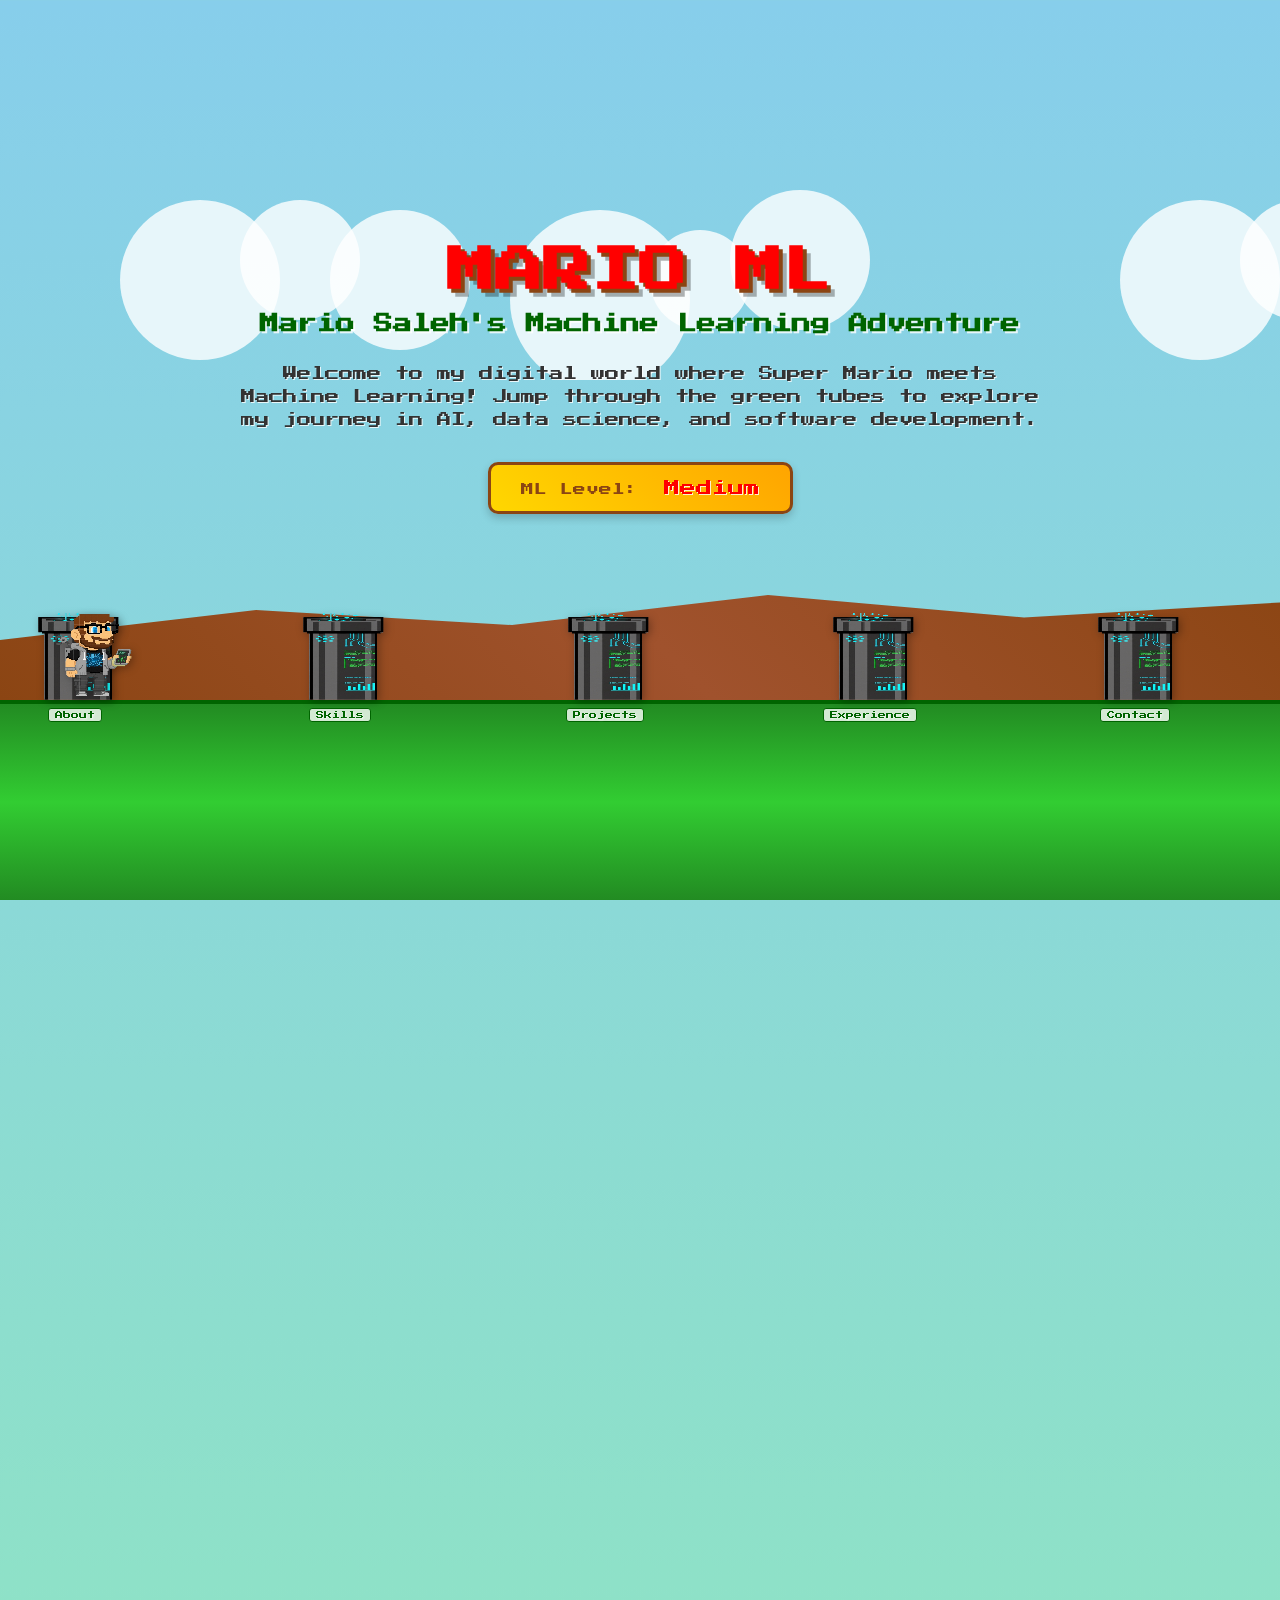
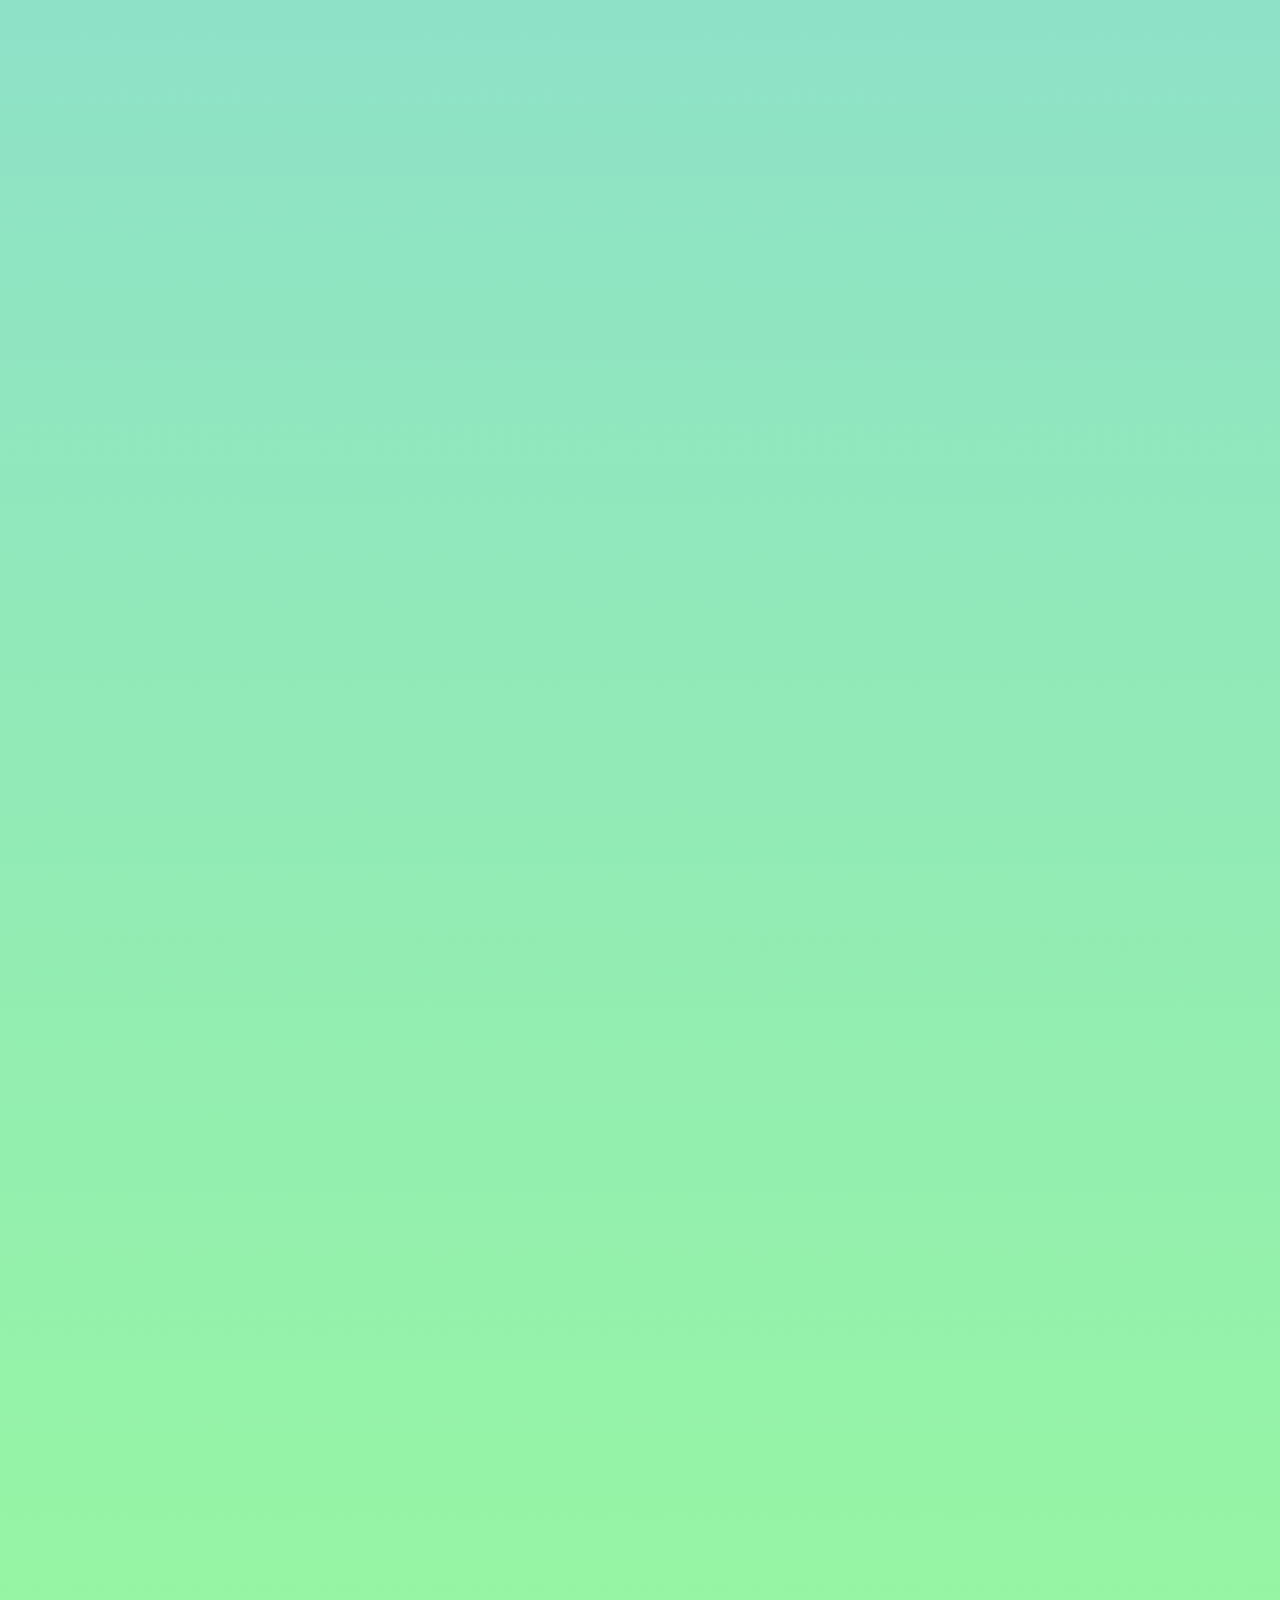
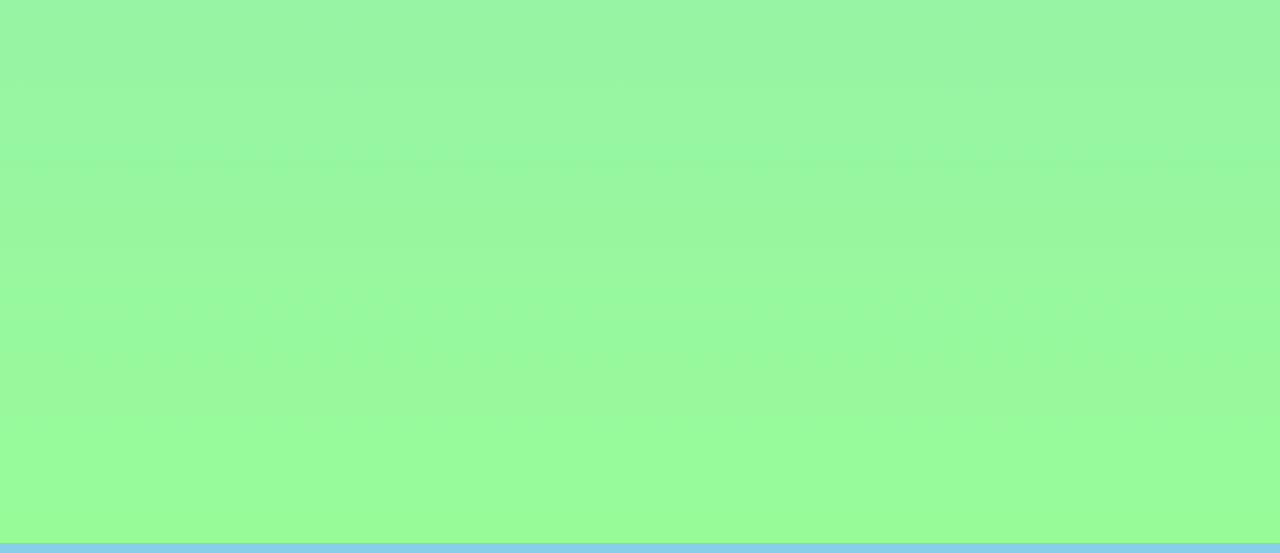
<file: index.html>
<!DOCTYPE html>
<html lang="en">
<head>
    


    <meta charset="UTF-8">
    <meta name="viewport" content="width=device-width, initial-scale=1.0">
    <title>Mario Saleh - Super Mario ML Portfolio</title>
    <link rel="stylesheet" href="styles.css">
    <link href="https://fonts.googleapis.com/css2?family=Press+Start+2P&display=swap" rel="stylesheet">
    <link rel="stylesheet" href="https://cdnjs.cloudflare.com/ajax/libs/font-awesome/6.0.0-beta3/css/all.min.css">
</head>
<body>
    <!-- Game Background -->
    <div class="game-background">
        <div class="clouds"></div>
        <div class="mountains"></div>
        <div class="ground"></div>
    </div>

    <!-- Mario Character -->
    <div class="mario-character" id="mario">
        <img src="./assets/mario.png" alt="Mario" class="mario-sprite">
    </div>

    <!-- Navigation Tubes -->
    <div class="tube-navigation">
        <div class="tube tube-0" data-section="home">
            <img src="./assets/green-tube.png" alt="Green Tube" class="tube-sprite">
            <span class="tube-label">Home</span>
        </div>
        <div class="tube tube-1" data-section="about">
            <img src="./assets/green-tube.png" alt="Green Tube" class="tube-sprite">
            <span class="tube-label">About</span>
        </div>
        <div class="tube tube-2" data-section="skills">
            <img src="./assets/green-tube.png" alt="Green Tube" class="tube-sprite">
            <span class="tube-label">Skills</span>
        </div>
        <div class="tube tube-3" data-section="projects">
            <img src="./assets/green-tube.png" alt="Green Tube" class="tube-sprite">
            <span class="tube-label">Projects</span>
        </div>
        <div class="tube tube-4" data-section="experience">
            <img src="./assets/green-tube.png" alt="Green Tube" class="tube-sprite">
            <span class="tube-label">Experience</span>
        </div>
        <div class="tube tube-5" data-section="contact">
            <img src="./assets/green-tube.png" alt="Green Tube" class="tube-sprite">
            <span class="tube-label">Contact</span>
        </div>
    </div>

    <!-- Main Content Sections -->
    <div class="content-container">
        <!-- Home Section -->
        <section class="home-section" id="home">
            <div class="home-content">
                <h1 class="game-title">MARIO ML</h1>
                <h2 class="subtitle">Mario Saleh's Machine Learning Adventure</h2>
                <p class="hero-description">
                    Welcome to my digital world where Super Mario meets Machine Learning! 
                    Jump through the green tubes to explore my journey in AI, data science, and software development.
                </p>
                <div class="score-display">
                    <span class="score-label">ML Level:</span>
                    <span class="score-value">Medium</span>
                </div>
            </div>
        </section>

        <!-- Hero Section
        <section class="hero-section" id="hero">
            <div class="hero-content">
                <h1 class="game-title">SUPER MARIO ML</h1>
                <h2 class="subtitle">Mario Saleh's Machine Learning Adventure</h2>
                <p class="hero-description">
                    Welcome to my digital world where Super Mario meets Machine Learning! 
                    Jump through the green tubes to explore my journey in AI, data science, and software development.
                </p>
                <div class="score-display">
                    <span class="score-label">ML Level:</span>
                    <span class="score-value">EXPERT</span>
                </div>
            </div>
        </section> -->

        <!-- About Section -->
        <section class="content-section" id="about">
            <div class="section-tube">
                <!-- <img src="./assets/green-tube.png" alt="Green Tube" class="section-tube-sprite"> -->
            </div>
            <div class="section-content">
                <h2 class="section-title">About Mario</h2>
                <div class="about-content">
                    <div class="mario-info">
                        <!-- <img src="./assets/mario.png" alt="Mario" class="about-mario"> -->
                        <div class="info-text">
                            <p>Hello! My name is Mario Saleh.. I am an AI and deep learning enthusiast with a strong foundation in machine learning, Deep learning, and software development. Through various projects and research, I have developed critical thinking, problem-solving, and adaptability skills. I am also passionate about sharing knowledge and collaborating with others in the AI field. </p>
                            
                            <p>My journey in the world of Machine Learning has been an exciting adventure, 
                            filled with learning new algorithms, building predictive models, and creating 
                            intelligent systems that make a real impact.</p>
                            <p>Working collaboratively within a team towards a shared objective has been an incredibly rewarding and unique experience for me. I am eager to continue exploring exciting projects in the future, with a particular interest in AI development.</p>
                            <div class="stats-grid">
                                <div class="stat-item">
                                    <span class="stat-number">1+</span>
                                    <span class="stat-label">Years Experience</span>
                                </div>
                                <div class="stat-item">
                                    <span class="stat-number">10+</span>
                                    <span class="stat-label">ML Projects</span>
                                </div>
                                <div class="stat-item">
                                    <span class="stat-number">5+</span>
                                    <span class="stat-label">Technologies</span>
                                </div>
                            </div>
                        </div>
                    </div>
                </div>
            </div>
        </section>

        <!-- Skills Section -->
        <section class="content-section" id="skills">
            <div class="section-tube">
                <!-- <img src="./assets/green-tube.png" alt="Green Tube" class="section-tube-sprite"> -->
            </div>
            <div class="section-content">
                <h2 class="section-title">Power-Ups & Skills</h2>
                <div class="skills-grid">
                    <div class="skill-category">
                        <h3 class="category-title">Machine Learning</h3>
                        <div class="skill-items">
                            <div class="skill-item">
                                <span class="skill-name">Python</span>
                                <div class="skill-bar">
                                    <div class="skill-progress" data-width="80%"></div>
                                </div>
                            </div>
                            <div class="skill-item">
                                <span class="skill-name">TensorFlow</span>
                                <div class="skill-bar">
                                    <div class="skill-progress" data-width="55%"></div>
                                </div>
                            </div>
                            <div class="skill-item">
                                <span class="skill-name">PyTorch</span>
                                <div class="skill-bar">
                                    <div class="skill-progress" data-width="40%"></div>
                                </div>
                            </div>
                            <div class="skill-item">
                                <span class="skill-name">Scikit-learn</span>
                                <div class="skill-bar">
                                    <div class="skill-progress" data-width="75%"></div>
                                </div>
                            </div>
                        </div>
                    </div>
                    
                    <div class="skill-category">
                        <h3 class="category-title">Data Science</h3>
                        <div class="skill-items">
                            <div class="skill-item">
                                <span class="skill-name">Pandas</span>
                                <div class="skill-bar">
                                    <div class="skill-progress" data-width="95%"></div>
                                </div>
                            </div>
                            <div class="skill-item">
                                <span class="skill-name">NumPy</span>
                                <div class="skill-bar">
                                    <div class="skill-progress" data-width="90%"></div>
                                </div>
                            </div>
                            <div class="skill-item">
                                <span class="skill-name">Matplotlib</span>
                                <div class="skill-bar">
                                    <div class="skill-progress" data-width="75%"></div>
                                </div>
                            </div>
                            <div class="skill-item">
                                <span class="skill-name">SQL</span>
                                <div class="skill-bar">
                                    <div class="skill-progress" data-width="85%"></div>
                                </div>
                            </div>
                        </div>
                    </div>
                    
                    <div class="skill-category">
                        <h3 class="category-title">Tools & Technologies</h3>
                        <div class="skill-items">
                            <div class="skill-item">
                                <span class="skill-name">Git</span>
                                <div class="skill-bar">
                                    <div class="skill-progress" data-width="90%"></div>
                                </div>
                            </div>
                            <div class="skill-item">
                                <span class="skill-name">Azure</span>
                                <div class="skill-bar">
                                    <div class="skill-progress" data-width="60%"></div>
                                </div>
                            </div>
                            <div class="skill-item">
                                <span class="skill-name">AI tools</span>
                                <div class="skill-bar">
                                    <div class="skill-progress" data-width="95%"></div>
                                </div>
                            </div>
                            <div class="skill-item">
                                <span class="skill-name">Jupyter</span>
                                <div class="skill-bar">
                                    <div class="skill-progress" data-width="95%"></div>
                                </div>
                            </div>
                        </div>
                    </div>
                    <div class="skill-category">
                        <h3 class="category-title">Soft skills</h3>
                        <div class="skill-items">
                            <div class="skill-item">
                                <span class="skill-name">communication</span>
                                <div class="skill-bar">
                                    <div class="skill-progress" data-width="90%"></div>
                                </div>
                            </div>
                            <div class="skill-item">
                                <span class="skill-name">presentation</span>
                                <div class="skill-bar">
                                    <div class="skill-progress" data-width="80%"></div>
                                </div>
                            </div>
                            <div class="skill-item">
                                <span class="skill-name">creativity</span>
                                <div class="skill-bar">
                                    <div class="skill-progress" data-width="85%"></div>
                                </div>
                            </div>
                            <div class="skill-item">
                                <span class="skill-name">teamwork</span>
                                <div class="skill-bar">
                                    <div class="skill-progress" data-width="95%"></div>
                                </div>
                            </div>
                        </div>
                    </div>
                </div>
            </div>
        </section>

        <!-- Projects Section -->
        <section class="content-section" id="projects">
            <div class="section-tube">
                <!-- <img src="./assets/green-tube.png" alt="Green Tube" class="section-tube-sprite"> -->
            </div>
            <div class="section-content">
                <h2 class="section-title">ML Adventures</h2>
                <div class="projects-grid">
                    <div class="project-card" >
                        <div class="project-header">
                            <h3 class="project-title">Num_GAN</h3>
                            <span class="project-type">Generative AI</span>
                        </div>
                        <p class="project-description">
                            A Deep learning Generative Adversarial Network model for generating a fake images for a hand-written number from 0 to 9
                        </p>
                      
                        <div class="project-tech">
                            <span class="tech-tag">Python</span>
                            <span class="tech-tag">TensorFlow</span>
                            <span class="tech-tag">Jupyter Notebook</span>
                        </div>
                    </div>
                    <div class="project-card">
                        <div class="project-header">
                            <h3 class="project-title">Link</h3>
                            <span class="project-type">Networking</span>
                        </div>
                        <p class="project-description">
                            a Java-based chat application designed to facilitate real-time communication between users. The application supports one-on-one chat, providing a user-friendly interface for seamless interaction. I have participated in this project by creating the server-side and the client-sides.
                        </p>
                        <div class="project-tech">
                            <span class="tech-tag">Java</span>
                            <span class="tech-tag">CSS</span>
                            <span class="tech-tag">Xampp</span>
                        </div>
                    </div>
                    
                 
                    
                    <div class="project-card" >
                        <div class="project-header">
                            <h3 class="project-title">3D-About-Us-Carousel</h3>
                            <span class="project-type">FrontEnd Development</span>
                        </div>
                        <p class="project-description">
                            An interactive 3D carousel built with Three.js to showcase team members. Features rotating planes with hover and click effects, dynamic descriptions, and social media links. Perfect for 'About Us' pages or portfolio showcases.
                        </p>
                        <div class="project-tech">
                            <span class="tech-tag">JavaScript</span>
                            <span class="tech-tag">ThreeJS</span>
                            <span class="tech-tag">HTML</span>
                            <span class="tech-tag">CSS</span>
                        </div>
                    </div>
                    
                    <!-- <div class="project-card">
                        <div class="project-header">
                            <h3 class="project-title">NLP Chatbot</h3>
                            <span class="project-type">Natural Language Processing</span>
                        </div>
                        <p class="project-description">
                            Engineered an intelligent conversational AI using transformer models and 
                            fine-tuned language models for context-aware responses and multi-language support.
                        </p>
                        <div class="project-tech">
                            <span class="tech-tag">Transformers</span>
                            <span class="tech-tag">BERT</span>
                            <span class="tech-tag">FastAPI</span>
                        </div>
                    </div> -->
                </div>
            </div>
        </section>

        <!-- Experience Section -->
        <section class="content-section" id="experience">
            <div class="section-tube">
                <!-- <img src="./assets/green-tube.png" alt="Green Tube" class="section-tube-sprite"> -->
            </div>
            <!-- <div class="section-content">
                <h2 class="section-title">Level Progression</h2>
                <div class="timeline">
                    <div class="timeline-item">
                        <div class="timeline-marker"></div>
                        <div class="timeline-content">
                            <h3 class="timeline-title">ML Engineer</h3>
                            <span class="timeline-company">Tech Company</span>
                            <span class="timeline-date">2022 - Present</span>
                            <p class="timeline-description">
                                Leading machine learning initiatives, developing scalable AI solutions, 
                                and mentoring junior engineers in advanced ML techniques and best practices.
                            </p>
                        </div>
                    </div> -->
                    
                    <div class="timeline-item">
                        <div class="timeline-marker"></div>
                        <div class="timeline-content">
                            <h3 class="timeline-title">Data Scientist</h3>
                            <span class="timeline-company">Helwan University</span>
                            <span class="timeline-date">2023 - 2024</span>
                            <p class="timeline-description">
                                Built predictive models, performed statistical analysis, and created 
                                data-driven insights that improved business decision-making processes.
                            </p>
                        </div>
                    </div>
                    
                    <div class="timeline-item">
                        <div class="timeline-marker"></div>
                        <div class="timeline-content">
                            <h3 class="timeline-title">ML Intern</h3>
                            <span class="timeline-company">DEPI</span>
                            <span class="timeline-date">2025 - Present</span>
                            <p class="timeline-description">
                                Developed a solid foundation in Machine Learning through practical projects, covering model design, training, and evaluation. Gained hands-on experience with Azure cloud services to manage data workflows, train models, and deploy solutions, strengthening both technical and cloud-based problem-solving skills.
                            </p>
                        </div>
                    </div>
                </div>
            </div>
        </section>

        <!-- Contact Section -->
        <section class="content-section" id="contact">
            <div class="section-tube">
                <!-- <img src="./assets/green-tube.png" alt="Green Tube" class="section-tube-sprite"> -->
            </div>
            <div class="section-content">
                <h2 class="section-title">Let's Connect!</h2>
                <div class="contact-content">
                    <div class="contact-info">
                        <p class="contact-description">
                            Ready to start a new ML adventure? Let's collaborate on exciting projects 
                            and push the boundaries of artificial intelligence together!
                        </p>
                        
                        <div class="contact-methods">
                            <div class="contact-method">
                                <span class="contact-icon"><i class="fa-solid fa-envelope"></i></span>
                                <a href="mailto:ramboosaleh33@email.com" class="contact-link">ramboosaleh33@email.com</a>
                            </div>
                            <div class="contact-method">
                                <span class="contact-icon"><i class="fa-brands fa-linkedin"></i></span>
                                
                                <a href="https://linkedin.com/in/mario-saleh33" target="_blank" class="contact-link">LinkedIn</a>
                            </div>
                            <div class="contact-method">
                                <span class="contact-icon"><i class="fa-brands fa-github"></i></span>
                                
                                <a href="https://github.com/marioramboo" target="_blank" class="contact-link">GitHub</a>
                            </div>
                        </div>
                    </div>
                    
                    <div class="contact-form">
                        <form class="ml-form">
                            <div class="form-group">
                                <input type="text" placeholder="Your Name" class="form-input">
                            </div>
                            <div class="form-group">
                                <input type="email" placeholder="Your Email" class="form-input">
                            </div>
                            <div class="form-group">
                                <textarea placeholder="Your Message" class="form-textarea"></textarea>
                            </div>
                            <button type="submit" class="submit-button">Send Message</button>
                        </form>
                    </div>
                </div>
            </div>
        </section>
    </div>

    <!-- Game UI Elements -->
    <!-- <div class="game-ui">
        <div class="lives-display">
            <span class="lives-label">Lives:</span>
            <span class="lives-count">∞</span>
        </div>
        <div class="coins-display">
            <span class="coins-label">Coins:</span>
            <span class="coins-count">1000</span>
        </div>
    </div> -->

    <script src="script.js"></script>
</body>
</html>
</file>
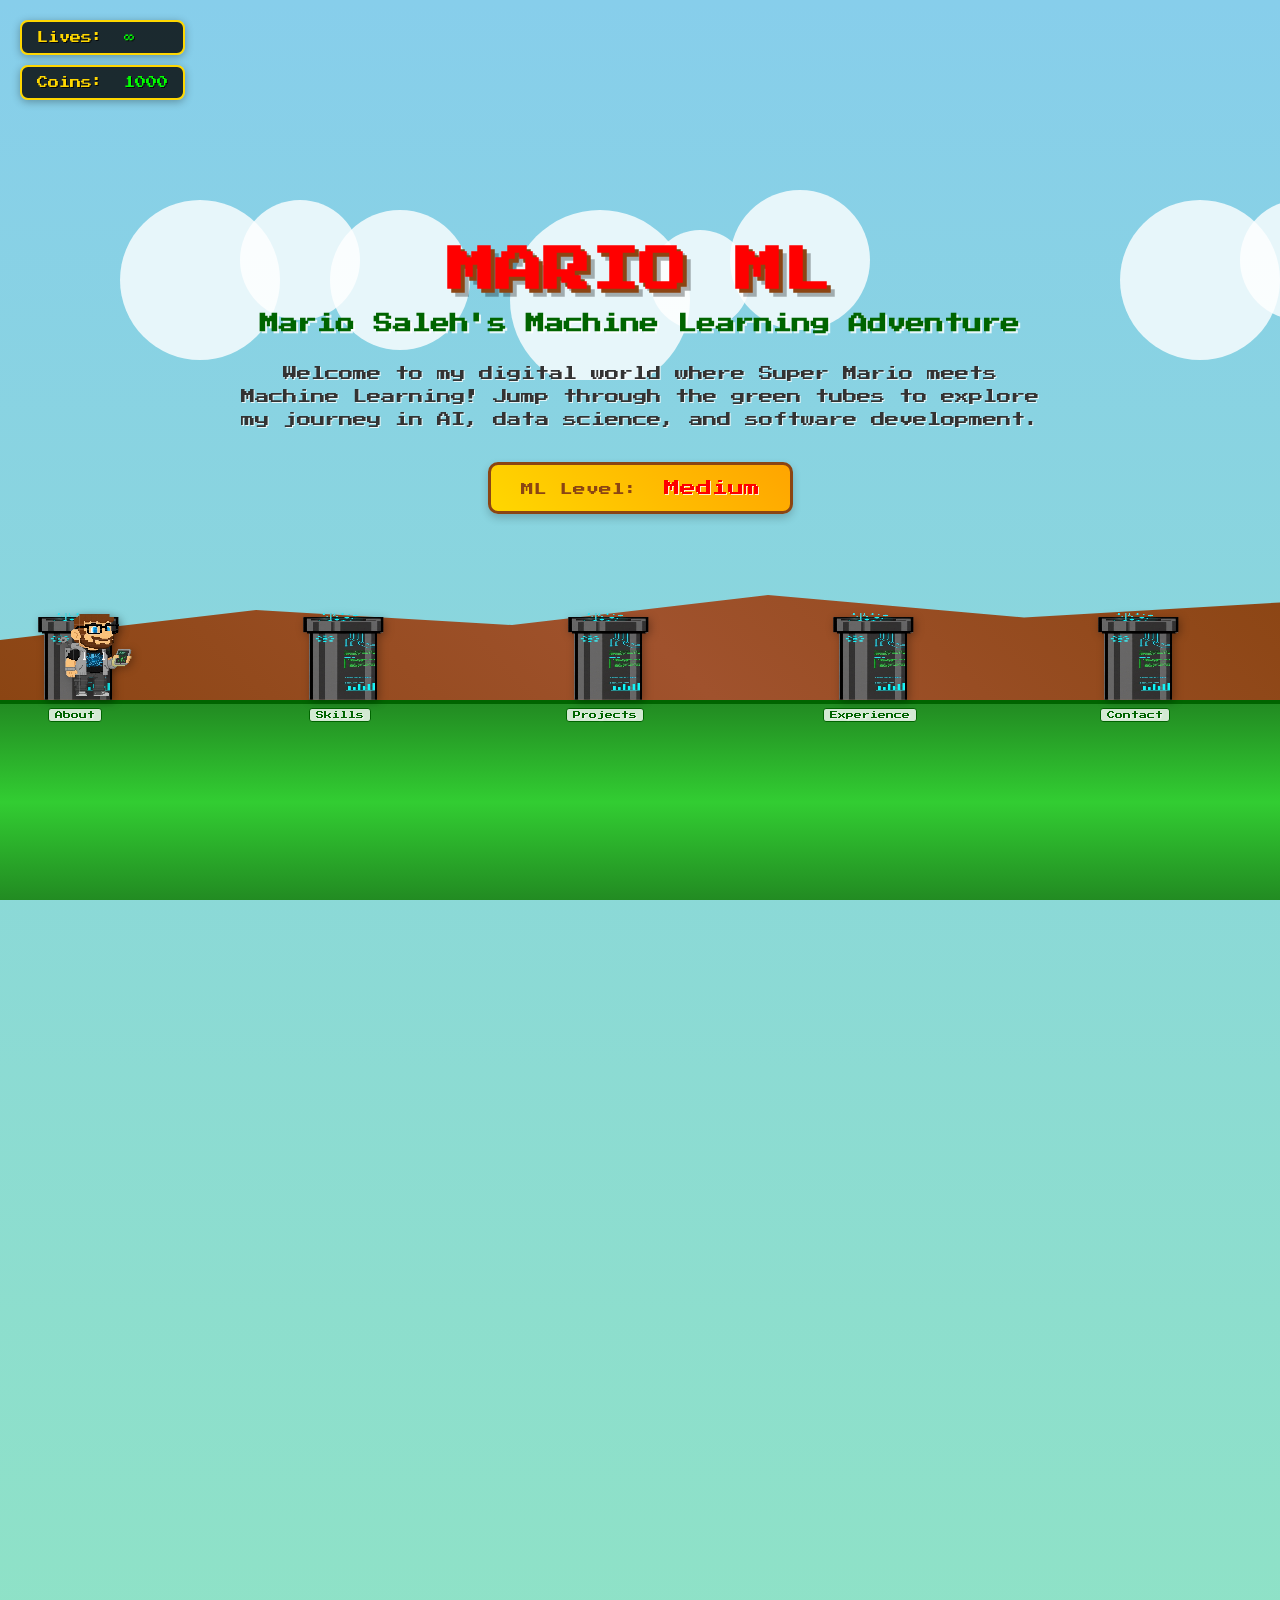
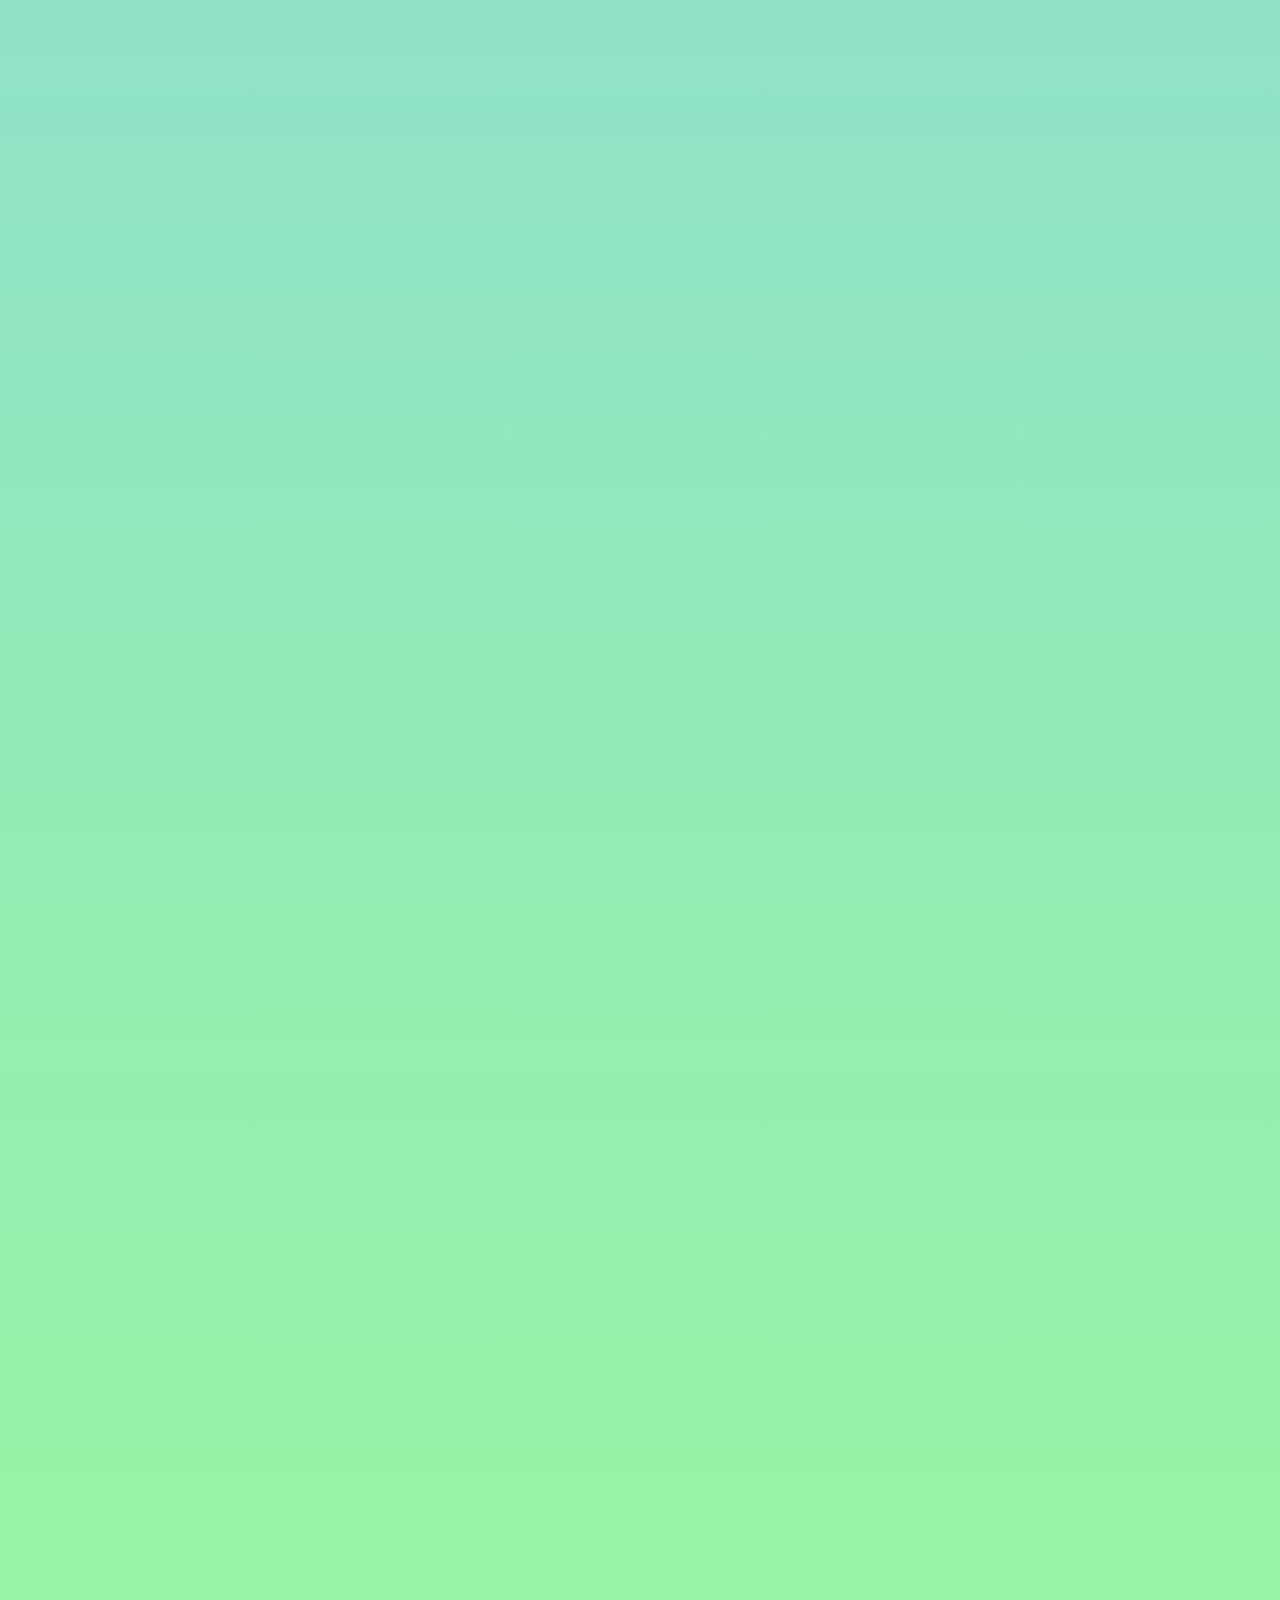
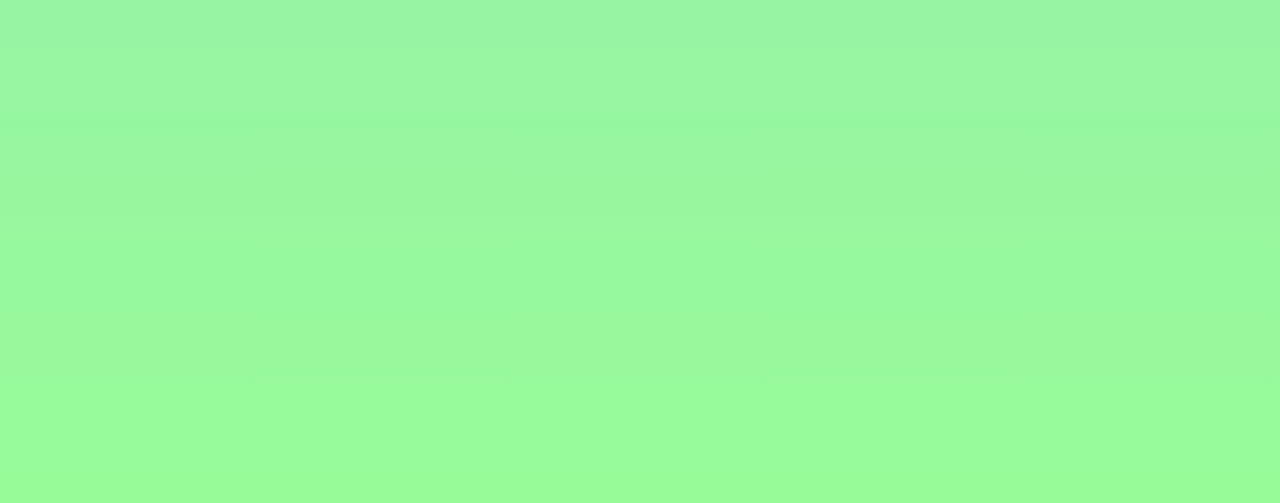
<file: super-mario-ml-portfolio/index.html>
<!DOCTYPE html>
<html lang="en">
<head>
    


    <meta charset="UTF-8">
    <meta name="viewport" content="width=device-width, initial-scale=1.0">
    <title>Mario Saleh - Super Mario ML Portfolio</title>
    <link rel="stylesheet" href="styles.css">
    <link href="https://fonts.googleapis.com/css2?family=Press+Start+2P&display=swap" rel="stylesheet">
    <link rel="stylesheet" href="https://cdnjs.cloudflare.com/ajax/libs/font-awesome/6.0.0-beta3/css/all.min.css">
</head>
<body>
    <!-- Game Background -->
    <div class="game-background">
        <div class="clouds"></div>
        <div class="mountains"></div>
        <div class="ground"></div>
    </div>

    <!-- Mario Character -->
    <div class="mario-character" id="mario">
        <img src="./assets/mario.png" alt="Mario" class="mario-sprite">
    </div>

    <!-- Navigation Tubes -->
    <div class="tube-navigation">
        <div class="tube tube-0" data-section="home">
            <img src="./assets/green-tube.png" alt="Green Tube" class="tube-sprite">
            <span class="tube-label">Home</span>
        </div>
        <div class="tube tube-1" data-section="about">
            <img src="./assets/green-tube.png" alt="Green Tube" class="tube-sprite">
            <span class="tube-label">About</span>
        </div>
        <div class="tube tube-2" data-section="skills">
            <img src="./assets/green-tube.png" alt="Green Tube" class="tube-sprite">
            <span class="tube-label">Skills</span>
        </div>
        <div class="tube tube-3" data-section="projects">
            <img src="./assets/green-tube.png" alt="Green Tube" class="tube-sprite">
            <span class="tube-label">Projects</span>
        </div>
        <div class="tube tube-4" data-section="experience">
            <img src="./assets/green-tube.png" alt="Green Tube" class="tube-sprite">
            <span class="tube-label">Experience</span>
        </div>
        <div class="tube tube-5" data-section="contact">
            <img src="./assets/green-tube.png" alt="Green Tube" class="tube-sprite">
            <span class="tube-label">Contact</span>
        </div>
    </div>

    <!-- Main Content Sections -->
    <div class="content-container">
        <!-- Home Section -->
        <section class="home-section" id="home">
            <div class="home-content">
                <h1 class="game-title">MARIO ML</h1>
                <h2 class="subtitle">Mario Saleh's Machine Learning Adventure</h2>
                <p class="hero-description">
                    Welcome to my digital world where Super Mario meets Machine Learning! 
                    Jump through the green tubes to explore my journey in AI, data science, and software development.
                </p>
                <div class="score-display">
                    <span class="score-label">ML Level:</span>
                    <span class="score-value">Medium</span>
                </div>
            </div>
        </section>

        <!-- Hero Section
        <section class="hero-section" id="hero">
            <div class="hero-content">
                <h1 class="game-title">SUPER MARIO ML</h1>
                <h2 class="subtitle">Mario Saleh's Machine Learning Adventure</h2>
                <p class="hero-description">
                    Welcome to my digital world where Super Mario meets Machine Learning! 
                    Jump through the green tubes to explore my journey in AI, data science, and software development.
                </p>
                <div class="score-display">
                    <span class="score-label">ML Level:</span>
                    <span class="score-value">EXPERT</span>
                </div>
            </div>
        </section> -->

        <!-- About Section -->
        <section class="content-section" id="about">
            <div class="section-tube">
                <!-- <img src="./assets/green-tube.png" alt="Green Tube" class="section-tube-sprite"> -->
            </div>
            <div class="section-content">
                <h2 class="section-title">About Mario</h2>
                <div class="about-content">
                    <div class="mario-info">
                        <!-- <img src="./assets/mario.png" alt="Mario" class="about-mario"> -->
                        <div class="info-text">
                            <p>Hello! My name is Mario Saleh.. I am an AI and deep learning enthusiast with a strong foundation in machine learning, Deep learning, and software development. Through various projects and research, I have developed critical thinking, problem-solving, and adaptability skills. I am also passionate about sharing knowledge and collaborating with others in the AI field. </p>
                            
                            <p>My journey in the world of Machine Learning has been an exciting adventure, 
                            filled with learning new algorithms, building predictive models, and creating 
                            intelligent systems that make a real impact.</p>
                            <p>Working collaboratively within a team towards a shared objective has been an incredibly rewarding and unique experience for me. I am eager to continue exploring exciting projects in the future, with a particular interest in AI development.</p>
                            <div class="stats-grid">
                                <div class="stat-item">
                                    <span class="stat-number">1+</span>
                                    <span class="stat-label">Years Experience</span>
                                </div>
                                <div class="stat-item">
                                    <span class="stat-number">10+</span>
                                    <span class="stat-label">ML Projects</span>
                                </div>
                                <div class="stat-item">
                                    <span class="stat-number">5+</span>
                                    <span class="stat-label">Technologies</span>
                                </div>
                            </div>
                        </div>
                    </div>
                </div>
            </div>
        </section>

        <!-- Skills Section -->
        <section class="content-section" id="skills">
            <div class="section-tube">
                <!-- <img src="./assets/green-tube.png" alt="Green Tube" class="section-tube-sprite"> -->
            </div>
            <div class="section-content">
                <h2 class="section-title">Power-Ups & Skills</h2>
                <div class="skills-grid">
                    <div class="skill-category">
                        <h3 class="category-title">Machine Learning</h3>
                        <div class="skill-items">
                            <div class="skill-item">
                                <span class="skill-name">Python</span>
                                <div class="skill-bar">
                                    <div class="skill-progress" data-width="80%"></div>
                                </div>
                            </div>
                            <div class="skill-item">
                                <span class="skill-name">TensorFlow</span>
                                <div class="skill-bar">
                                    <div class="skill-progress" data-width="55%"></div>
                                </div>
                            </div>
                            <div class="skill-item">
                                <span class="skill-name">PyTorch</span>
                                <div class="skill-bar">
                                    <div class="skill-progress" data-width="40%"></div>
                                </div>
                            </div>
                            <div class="skill-item">
                                <span class="skill-name">Scikit-learn</span>
                                <div class="skill-bar">
                                    <div class="skill-progress" data-width="75%"></div>
                                </div>
                            </div>
                        </div>
                    </div>
                    
                    <div class="skill-category">
                        <h3 class="category-title">Data Science</h3>
                        <div class="skill-items">
                            <div class="skill-item">
                                <span class="skill-name">Pandas</span>
                                <div class="skill-bar">
                                    <div class="skill-progress" data-width="95%"></div>
                                </div>
                            </div>
                            <div class="skill-item">
                                <span class="skill-name">NumPy</span>
                                <div class="skill-bar">
                                    <div class="skill-progress" data-width="90%"></div>
                                </div>
                            </div>
                            <div class="skill-item">
                                <span class="skill-name">Matplotlib</span>
                                <div class="skill-bar">
                                    <div class="skill-progress" data-width="75%"></div>
                                </div>
                            </div>
                            <div class="skill-item">
                                <span class="skill-name">SQL</span>
                                <div class="skill-bar">
                                    <div class="skill-progress" data-width="85%"></div>
                                </div>
                            </div>
                        </div>
                    </div>
                    
                    <div class="skill-category">
                        <h3 class="category-title">Tools & Technologies</h3>
                        <div class="skill-items">
                            <div class="skill-item">
                                <span class="skill-name">Git</span>
                                <div class="skill-bar">
                                    <div class="skill-progress" data-width="90%"></div>
                                </div>
                            </div>
                            <div class="skill-item">
                                <span class="skill-name">Docker</span>
                                <div class="skill-bar">
                                    <div class="skill-progress" data-width="40%"></div>
                                </div>
                            </div>
                            <div class="skill-item">
                                <span class="skill-name">AWS</span>
                                <div class="skill-bar">
                                    <div class="skill-progress" data-width="60%"></div>
                                </div>
                            </div>
                            <div class="skill-item">
                                <span class="skill-name">Jupyter</span>
                                <div class="skill-bar">
                                    <div class="skill-progress" data-width="95%"></div>
                                </div>
                            </div>
                        </div>
                    </div>
                </div>
            </div>
        </section>

        <!-- Projects Section -->
        <section class="content-section" id="projects">
            <div class="section-tube">
                <!-- <img src="./assets/green-tube.png" alt="Green Tube" class="section-tube-sprite"> -->
            </div>
            <div class="section-content">
                <h2 class="section-title">ML Adventures</h2>
                <div class="projects-grid">
                    <div class="project-card" >
                        <div class="project-header">
                            <h3 class="project-title">Num_GAN</h3>
                            <span class="project-type">Generative AI</span>
                        </div>
                        <p class="project-description">
                            A Deep learning Generative Adversarial Network model for generating a fake images for a hand-written number from 0 to 9
                        </p>
                      
                        <div class="project-tech">
                            <span class="tech-tag">Python</span>
                            <span class="tech-tag">TensorFlow</span>
                            <span class="tech-tag">Jupyter Notebook</span>
                        </div>
                    </div>
                    <div class="project-card">
                        <div class="project-header">
                            <h3 class="project-title">Link</h3>
                            <span class="project-type">Networking</span>
                        </div>
                        <p class="project-description">
                            a Java-based chat application designed to facilitate real-time communication between users. The application supports one-on-one chat, providing a user-friendly interface for seamless interaction. I have participated in this project by creating the server-side and the client-sides.
                        </p>
                        <div class="project-tech">
                            <span class="tech-tag">Java</span>
                            <span class="tech-tag">CSS</span>
                            <span class="tech-tag">Xampp</span>
                        </div>
                    </div>
                    
                 
                    
                    <div class="project-card" >
                        <div class="project-header">
                            <h3 class="project-title">3D-About-Us-Carousel</h3>
                            <span class="project-type">FrontEnd Development</span>
                        </div>
                        <p class="project-description">
                            An interactive 3D carousel built with Three.js to showcase team members. Features rotating planes with hover and click effects, dynamic descriptions, and social media links. Perfect for 'About Us' pages or portfolio showcases.
                        </p>
                        <div class="project-tech">
                            <span class="tech-tag">JavaScript</span>
                            <span class="tech-tag">ThreeJS</span>
                            <span class="tech-tag">HTML</span>
                            <span class="tech-tag">CSS</span>
                        </div>
                    </div>
                    
                    <!-- <div class="project-card">
                        <div class="project-header">
                            <h3 class="project-title">NLP Chatbot</h3>
                            <span class="project-type">Natural Language Processing</span>
                        </div>
                        <p class="project-description">
                            Engineered an intelligent conversational AI using transformer models and 
                            fine-tuned language models for context-aware responses and multi-language support.
                        </p>
                        <div class="project-tech">
                            <span class="tech-tag">Transformers</span>
                            <span class="tech-tag">BERT</span>
                            <span class="tech-tag">FastAPI</span>
                        </div>
                    </div> -->
                </div>
            </div>
        </section>

        <!-- Experience Section -->
        <section class="content-section" id="experience">
            <div class="section-tube">
                <!-- <img src="./assets/green-tube.png" alt="Green Tube" class="section-tube-sprite"> -->
            </div>
            <div class="section-content">
                <h2 class="section-title">Level Progression</h2>
                <div class="timeline">
                    <div class="timeline-item">
                        <div class="timeline-marker"></div>
                        <div class="timeline-content">
                            <h3 class="timeline-title">Senior ML Engineer</h3>
                            <span class="timeline-company">Tech Company</span>
                            <span class="timeline-date">2022 - Present</span>
                            <p class="timeline-description">
                                Leading machine learning initiatives, developing scalable AI solutions, 
                                and mentoring junior engineers in advanced ML techniques and best practices.
                            </p>
                        </div>
                    </div>
                    
                    <div class="timeline-item">
                        <div class="timeline-marker"></div>
                        <div class="timeline-content">
                            <h3 class="timeline-title">Data Scientist</h3>
                            <span class="timeline-company">Data Analytics Firm</span>
                            <span class="timeline-date">2020 - 2022</span>
                            <p class="timeline-description">
                                Built predictive models, performed statistical analysis, and created 
                                data-driven insights that improved business decision-making processes.
                            </p>
                        </div>
                    </div>
                    
                    <div class="timeline-item">
                        <div class="timeline-marker"></div>
                        <div class="timeline-content">
                            <h3 class="timeline-title">ML Research Intern</h3>
                            <span class="timeline-company">Research Institute</span>
                            <span class="timeline-date">2019 - 2020</span>
                            <p class="timeline-description">
                                Conducted research in deep learning, published papers on novel algorithms, 
                                and contributed to open-source ML libraries and frameworks.
                            </p>
                        </div>
                    </div>
                </div>
            </div>
        </section>

        <!-- Contact Section -->
        <section class="content-section" id="contact">
            <div class="section-tube">
                <!-- <img src="./assets/green-tube.png" alt="Green Tube" class="section-tube-sprite"> -->
            </div>
            <div class="section-content">
                <h2 class="section-title">Let's Play Together!</h2>
                <div class="contact-content">
                    <div class="contact-info">
                        <p class="contact-description">
                            Ready to start a new ML adventure? Let's collaborate on exciting projects 
                            and push the boundaries of artificial intelligence together!
                        </p>
                        
                        <div class="contact-methods">
                            <div class="contact-method">
                                <span class="contact-icon"><i class="fa-solid fa-envelope"></i></span>
                                <a href="mailto:ramboosaleh33@email.com" class="contact-link">ramboosaleh33@email.com</a>
                            </div>
                            <div class="contact-method">
                                <span class="contact-icon"><i class="fa-brands fa-linkedin"></i></span>
                                
                                <a href="https://linkedin.com/in/mario-saleh33" target="_blank" class="contact-link">LinkedIn</a>
                            </div>
                            <div class="contact-method">
                                <span class="contact-icon"><i class="fa-brands fa-github"></i></span>
                                
                                <a href="https://github.com/marioramboo" target="_blank" class="contact-link">GitHub</a>
                            </div>
                        </div>
                    </div>
                    
                    <div class="contact-form">
                        <form class="ml-form">
                            <div class="form-group">
                                <input type="text" placeholder="Your Name" class="form-input">
                            </div>
                            <div class="form-group">
                                <input type="email" placeholder="Your Email" class="form-input">
                            </div>
                            <div class="form-group">
                                <textarea placeholder="Your Message" class="form-textarea"></textarea>
                            </div>
                            <button type="submit" class="submit-button">Send Message</button>
                        </form>
                    </div>
                </div>
            </div>
        </section>
    </div>

    <!-- Game UI Elements -->
    <div class="game-ui">
        <div class="lives-display">
            <span class="lives-label">Lives:</span>
            <span class="lives-count">∞</span>
        </div>
        <div class="coins-display">
            <span class="coins-label">Coins:</span>
            <span class="coins-count">1000</span>
        </div>
    </div>

    <script src="script.js"></script>
</body>
</html>
</file>
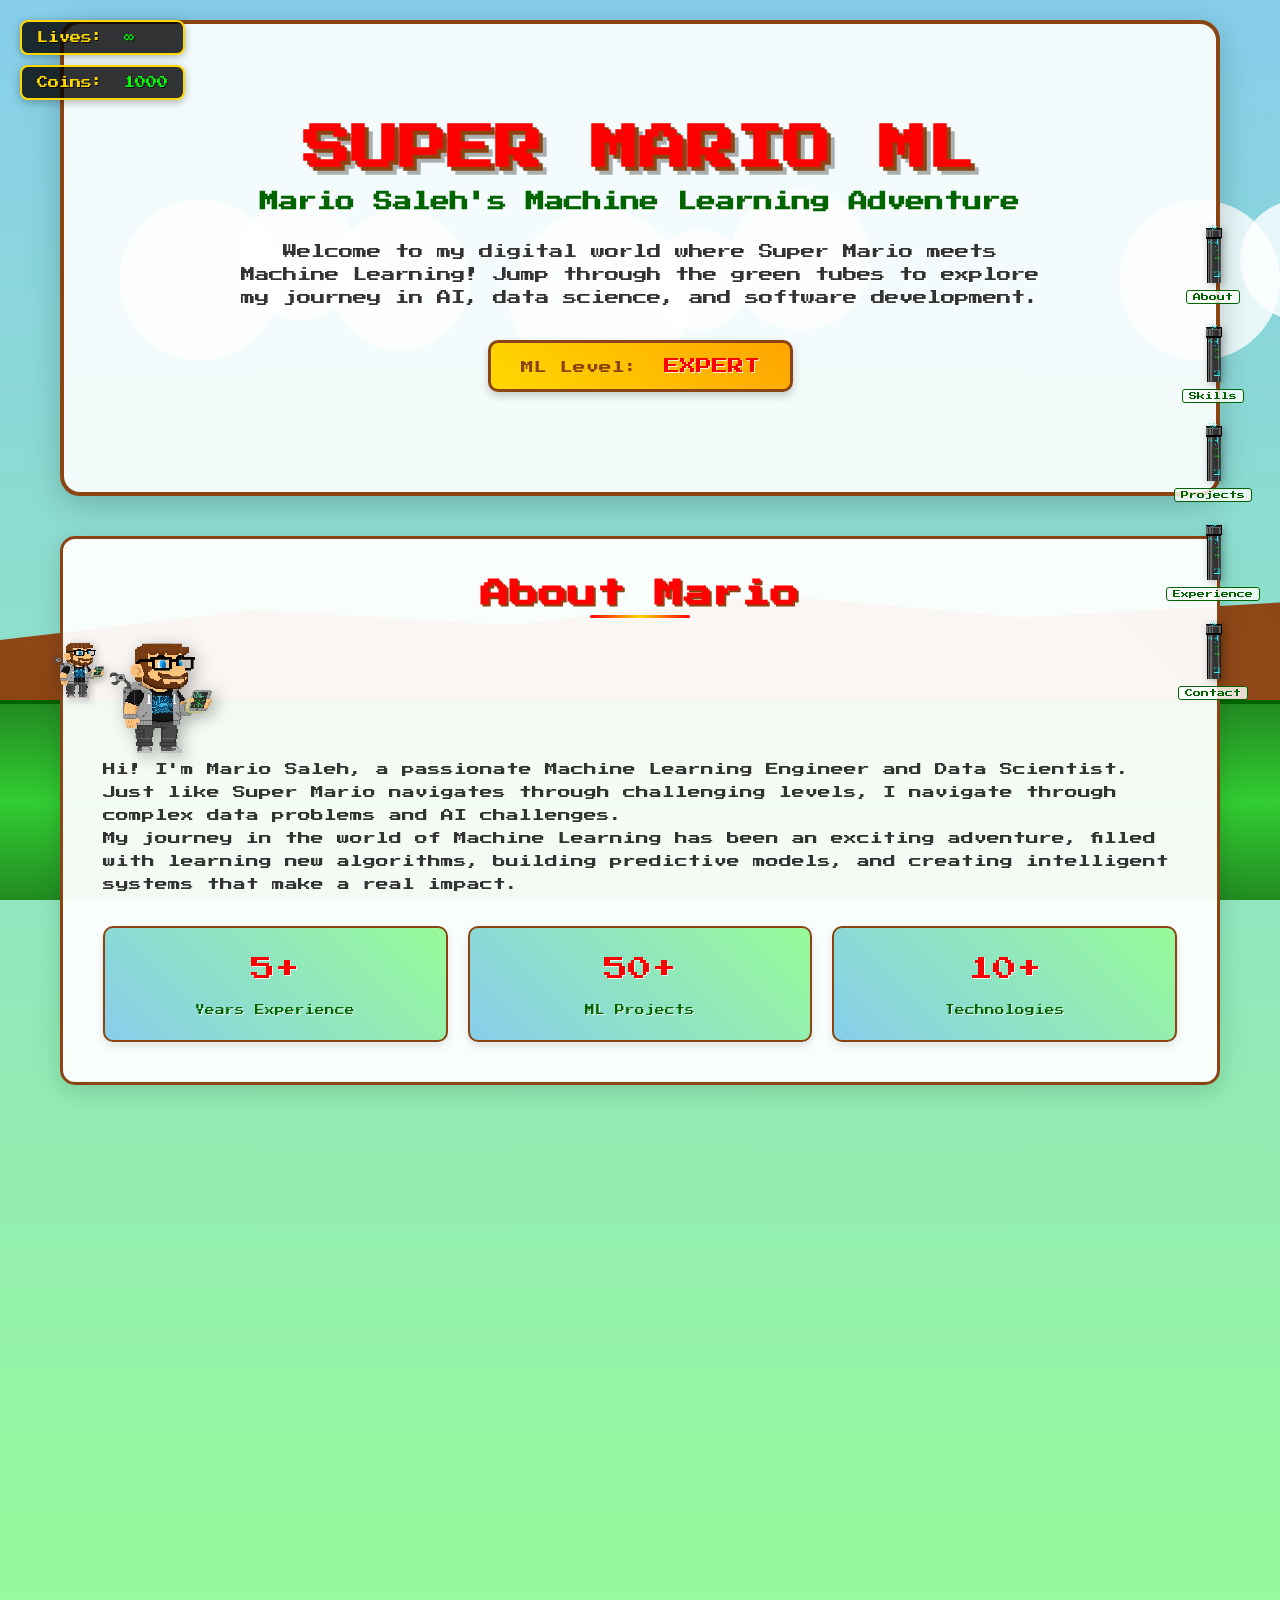
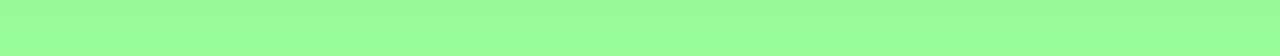
<file: super-mario-ml-portfolio/index_standalone.html>
<!DOCTYPE html>
<html lang="en">
<head>
    <meta charset="UTF-8">
    <meta name="viewport" content="width=device-width, initial-scale=1.0">
    <title>Mario Saleh - Super Mario ML Portfolio</title>
    <link href="https://fonts.googleapis.com/css2?family=Press+Start+2P&display=swap" rel="stylesheet">
    <style>
        /* Super Mario ML Portfolio Styles */

        * {
            margin: 0;
            padding: 0;
            box-sizing: border-box;
        }

        body {
            font-family: 'Press Start 2P', monospace;
            background: linear-gradient(180deg, #87CEEB 0%, #98FB98 100%);
            min-height: 100vh;
            overflow-x: hidden;
            position: relative;
        }

        /* Game Background */
        .game-background {
            position: fixed;
            top: 0;
            left: 0;
            width: 100%;
            height: 100%;
            z-index: -1;
            pointer-events: none;
        }

        .clouds {
            position: absolute;
            top: 20%;
            width: 100%;
            height: 200px;
            background: url('data:image/svg+xml,<svg xmlns="http://www.w3.org/2000/svg" viewBox="0 0 100 20"><circle cx="20" cy="10" r="8" fill="white" opacity="0.8"/><circle cx="30" cy="8" r="6" fill="white" opacity="0.8"/><circle cx="40" cy="10" r="7" fill="white" opacity="0.8"/><circle cx="60" cy="12" r="9" fill="white" opacity="0.8"/><circle cx="70" cy="10" r="5" fill="white" opacity="0.8"/><circle cx="80" cy="8" r="7" fill="white" opacity="0.8"/></svg>') repeat-x;
            animation: cloudMove 20s linear infinite;
        }

        .mountains {
            position: absolute;
            bottom: 200px;
            width: 100%;
            height: 150px;
            background: linear-gradient(45deg, #8B4513 0%, #A0522D 50%, #8B4513 100%);
            clip-path: polygon(0% 100%, 0% 60%, 20% 40%, 40% 50%, 60% 30%, 80% 45%, 100% 35%, 100% 100%);
        }

        .ground {
            position: absolute;
            bottom: 0;
            width: 100%;
            height: 200px;
            background: linear-gradient(180deg, #228B22 0%, #32CD32 50%, #228B22 100%);
            border-top: 4px solid #006400;
        }

        @keyframes cloudMove {
            0% { transform: translateX(-100px); }
            100% { transform: translateX(100vw); }
        }

        /* Mario Character */
        .mario-character {
            position: fixed;
            bottom: 200px;
            left: 50px;
            z-index: 1000;
            transition: all 0.5s ease;
        }

        .mario-sprite {
            width: 60px;
            height: 60px;
            image-rendering: pixelated;
            filter: drop-shadow(2px 2px 4px rgba(0,0,0,0.3));
            animation: marioBounce 2s ease-in-out infinite;
        }

        @keyframes marioBounce {
            0%, 100% { transform: translateY(0px); }
            50% { transform: translateY(-10px); }
        }

        .mario-character.jumping {
            animation: marioJump 0.6s ease-out;
        }

        @keyframes marioJump {
            0% { transform: translateY(0px); }
            50% { transform: translateY(-80px); }
            100% { transform: translateY(0px); }
        }

        /* Tube Navigation */
        .tube-navigation {
            position: fixed;
            bottom: 200px;
            right: 20px;
            display: flex;
            flex-direction: column;
            gap: 20px;
            z-index: 100;
        }

        .tube {
            position: relative;
            cursor: pointer;
            transition: all 0.3s ease;
            display: flex;
            flex-direction: column;
            align-items: center;
        }

        .tube:hover {
            transform: scale(1.1);
        }

        .tube-sprite {
            width: 50px;
            height: 60px;
            image-rendering: pixelated;
            filter: drop-shadow(2px 2px 4px rgba(0,0,0,0.3));
            transition: all 0.3s ease;
        }

        .tube:hover .tube-sprite {
            filter: drop-shadow(2px 2px 8px rgba(0,255,0,0.5)) brightness(1.2);
        }

        .tube-label {
            font-size: 8px;
            color: #006400;
            margin-top: 5px;
            text-shadow: 1px 1px 2px rgba(255,255,255,0.8);
            background: rgba(255,255,255,0.8);
            padding: 2px 6px;
            border-radius: 3px;
            border: 1px solid #006400;
        }

        .tube.active .tube-sprite {
            filter: drop-shadow(2px 2px 8px rgba(255,255,0,0.8)) brightness(1.3);
        }

        .tube.active .tube-label {
            background: #FFD700;
            color: #8B4513;
        }

        /* Content Container */
        .content-container {
            max-width: 1200px;
            margin: 0 auto;
            padding: 20px;
            position: relative;
            z-index: 10;
        }

        /* Hero Section */
        .hero-section {
            text-align: center;
            padding: 100px 20px;
            background: rgba(255,255,255,0.9);
            border-radius: 20px;
            margin-bottom: 40px;
            border: 4px solid #8B4513;
            box-shadow: 0 8px 32px rgba(0,0,0,0.2);
        }

        .game-title {
            font-size: 3rem;
            color: #FF0000;
            text-shadow: 4px 4px 0px #8B4513, 8px 8px 0px rgba(0,0,0,0.3);
            margin-bottom: 20px;
            animation: titleGlow 2s ease-in-out infinite alternate;
        }

        @keyframes titleGlow {
            0% { text-shadow: 4px 4px 0px #8B4513, 8px 8px 0px rgba(0,0,0,0.3); }
            100% { text-shadow: 4px 4px 0px #8B4513, 8px 8px 0px rgba(0,0,0,0.3), 0 0 20px #FFD700; }
        }

        .subtitle {
            font-size: 1.2rem;
            color: #006400;
            margin-bottom: 30px;
            text-shadow: 2px 2px 0px rgba(255,255,255,0.8);
        }

        .hero-description {
            font-size: 0.9rem;
            color: #333;
            line-height: 1.6;
            max-width: 800px;
            margin: 0 auto 30px;
            text-shadow: 1px 1px 0px rgba(255,255,255,0.8);
        }

        .score-display {
            background: linear-gradient(45deg, #FFD700, #FFA500);
            border: 3px solid #8B4513;
            border-radius: 10px;
            padding: 15px 30px;
            display: inline-block;
            box-shadow: 0 4px 8px rgba(0,0,0,0.2);
        }

        .score-label {
            font-size: 0.8rem;
            color: #8B4513;
            margin-right: 10px;
        }

        .score-value {
            font-size: 1rem;
            color: #FF0000;
            text-shadow: 1px 1px 0px rgba(255,255,255,0.8);
        }

        /* Content Sections */
        .content-section {
            background: rgba(255,255,255,0.95);
            border-radius: 15px;
            padding: 40px;
            margin-bottom: 40px;
            border: 3px solid #8B4513;
            box-shadow: 0 6px 24px rgba(0,0,0,0.15);
            opacity: 0;
            transform: translateY(50px);
            transition: all 0.6s ease;
        }

        .content-section.visible {
            opacity: 1;
            transform: translateY(0);
        }

        .section-title {
            font-size: 1.8rem;
            color: #FF0000;
            text-align: center;
            margin-bottom: 30px;
            text-shadow: 2px 2px 0px #8B4513;
            position: relative;
        }

        .section-title::after {
            content: '';
            position: absolute;
            bottom: -10px;
            left: 50%;
            transform: translateX(-50%);
            width: 100px;
            height: 3px;
            background: linear-gradient(90deg, #FF0000, #FFD700, #FF0000);
            border-radius: 2px;
        }

        /* About Section */
        .about-content {
            display: flex;
            align-items: center;
            gap: 40px;
        }

        .about-mario {
            width: 120px;
            height: 120px;
            image-rendering: pixelated;
            filter: drop-shadow(4px 4px 8px rgba(0,0,0,0.3));
            animation: marioBounce 3s ease-in-out infinite;
        }

        .info-text {
            flex: 1;
            font-size: 0.8rem;
            line-height: 1.8;
            color: #333;
        }

        .stats-grid {
            display: grid;
            grid-template-columns: repeat(3, 1fr);
            gap: 20px;
            margin-top: 30px;
        }

        .stat-item {
            text-align: center;
            background: linear-gradient(45deg, #87CEEB, #98FB98);
            border: 2px solid #8B4513;
            border-radius: 10px;
            padding: 20px;
            box-shadow: 0 4px 8px rgba(0,0,0,0.1);
        }

        .stat-number {
            display: block;
            font-size: 1.5rem;
            color: #FF0000;
            text-shadow: 1px 1px 0px rgba(255,255,255,0.8);
            margin-bottom: 5px;
        }

        .stat-label {
            font-size: 0.6rem;
            color: #006400;
            text-shadow: 1px 1px 0px rgba(255,255,255,0.8);
        }

        /* Contact Section */
        .contact-content {
            display: grid;
            grid-template-columns: 1fr 1fr;
            gap: 40px;
            align-items: start;
        }

        .contact-description {
            font-size: 0.8rem;
            line-height: 1.8;
            color: #333;
            margin-bottom: 30px;
        }

        .contact-methods {
            display: flex;
            flex-direction: column;
            gap: 15px;
        }

        .contact-method {
            display: flex;
            align-items: center;
            gap: 15px;
            background: linear-gradient(45deg, #F0F8FF, #E6F3FF);
            border: 2px solid #8B4513;
            border-radius: 8px;
            padding: 15px;
            box-shadow: 0 2px 8px rgba(0,0,0,0.1);
        }

        .contact-icon {
            font-size: 1.2rem;
        }

        .contact-link {
            font-size: 0.7rem;
            color: #006400;
            text-decoration: none;
            transition: all 0.3s ease;
            cursor: pointer;
        }

        .contact-link:hover {
            color: #FF0000;
            text-shadow: 1px 1px 0px rgba(255,255,255,0.8);
            transform: scale(1.05);
        }

        /* Game UI */
        .game-ui {
            position: fixed;
            top: 20px;
            left: 20px;
            z-index: 1000;
            display: flex;
            flex-direction: column;
            gap: 10px;
        }

        .lives-display, .coins-display {
            background: rgba(0,0,0,0.8);
            color: #FFF;
            padding: 10px 15px;
            border-radius: 8px;
            border: 2px solid #FFD700;
            font-size: 0.7rem;
            text-shadow: 1px 1px 0px rgba(0,0,0,0.8);
            box-shadow: 0 2px 8px rgba(0,0,0,0.3);
        }

        .lives-label, .coins-label {
            color: #FFD700;
            margin-right: 10px;
        }

        .lives-count, .coins-count {
            color: #00FF00;
        }

        /* Responsive Design */
        @media (max-width: 768px) {
            .game-title {
                font-size: 2rem;
            }
            
            .subtitle {
                font-size: 1rem;
            }
            
            .about-content {
                flex-direction: column;
                text-align: center;
            }
            
            .stats-grid {
                grid-template-columns: 1fr;
            }
            
            .contact-content {
                grid-template-columns: 1fr;
            }
            
            .tube-navigation {
                right: 10px;
                bottom: 150px;
            }
            
            .tube-sprite {
                width: 40px;
                height: 50px;
            }
            
            .tube-label {
                font-size: 6px;
            }
            
            .mario-character {
                left: 20px;
                bottom: 150px;
            }
            
            .mario-sprite {
                width: 50px;
                height: 50px;
            }
        }

        /* Fallback Mario and Tube sprites using CSS */
        .mario-fallback {
            width: 60px;
            height: 60px;
            background: linear-gradient(45deg, #FF0000, #FF4500);
            border-radius: 50% 50% 50% 50% / 60% 60% 40% 40%;
            position: relative;
            border: 3px solid #8B4513;
        }

        .mario-fallback::before {
            content: '';
            position: absolute;
            top: 10px;
            left: 50%;
            transform: translateX(-50%);
            width: 20px;
            height: 20px;
            background: #FFD700;
            border-radius: 50%;
            border: 2px solid #8B4513;
        }

        .mario-fallback::after {
            content: '';
            position: absolute;
            bottom: 5px;
            left: 50%;
            transform: translateX(-50%);
            width: 40px;
            height: 15px;
            background: #0000FF;
            border-radius: 5px;
            border: 2px solid #8B4513;
        }

        .tube-fallback {
            width: 50px;
            height: 60px;
            background: linear-gradient(180deg, #32CD32 0%, #228B22 100%);
            border-radius: 10px 10px 0 0;
            position: relative;
            border: 3px solid #006400;
        }

        .tube-fallback::before {
            content: '';
            position: absolute;
            top: -5px;
            left: -3px;
            right: -3px;
            height: 10px;
            background: linear-gradient(180deg, #32CD32 0%, #228B22 100%);
            border-radius: 10px 10px 0 0;
            border: 3px solid #006400;
        }
    </style>
</head>
<body>
    <!-- Game Background -->
    <div class="game-background">
        <div class="clouds"></div>
        <div class="mountains"></div>
        <div class="ground"></div>
    </div>

    <!-- Mario Character -->
    <div class="mario-character" id="mario">
        <img src="./assets/mario.png" alt="Mario" class="mario-sprite" 
             onerror="this.style.display='none'; this.nextElementSibling.style.display='block';">
        <div class="mario-fallback" style="display: none;"></div>
    </div>

    <!-- Navigation Tubes -->
    <div class="tube-navigation">
        <div class="tube tube-1" data-section="about">
            <img src="./assets/green-tube.png" alt="Green Tube" class="tube-sprite"
                 onerror="this.style.display='none'; this.nextElementSibling.style.display='block';">
            <div class="tube-fallback" style="display: none;"></div>
            <span class="tube-label">About</span>
        </div>
        <div class="tube tube-2" data-section="skills">
            <img src="./assets/green-tube.png" alt="Green Tube" class="tube-sprite"
                 onerror="this.style.display='none'; this.nextElementSibling.style.display='block';">
            <div class="tube-fallback" style="display: none;"></div>
            <span class="tube-label">Skills</span>
        </div>
        <div class="tube tube-3" data-section="projects">
            <img src="./assets/green-tube.png" alt="Green Tube" class="tube-sprite"
                 onerror="this.style.display='none'; this.nextElementSibling.style.display='block';">
            <div class="tube-fallback" style="display: none;"></div>
            <span class="tube-label">Projects</span>
        </div>
        <div class="tube tube-4" data-section="experience">
            <img src="./assets/green-tube.png" alt="Green Tube" class="tube-sprite"
                 onerror="this.style.display='none'; this.nextElementSibling.style.display='block';">
            <div class="tube-fallback" style="display: none;"></div>
            <span class="tube-label">Experience</span>
        </div>
        <div class="tube tube-5" data-section="contact">
            <img src="./assets/green-tube.png" alt="Green Tube" class="tube-sprite"
                 onerror="this.style.display='none'; this.nextElementSibling.style.display='block';">
            <div class="tube-fallback" style="display: none;"></div>
            <span class="tube-label">Contact</span>
        </div>
    </div>

    <!-- Main Content Sections -->
    <div class="content-container">
        <!-- Hero Section -->
        <section class="hero-section" id="hero">
            <div class="hero-content">
                <h1 class="game-title">SUPER MARIO ML</h1>
                <h2 class="subtitle">Mario Saleh's Machine Learning Adventure</h2>
                <p class="hero-description">
                    Welcome to my digital world where Super Mario meets Machine Learning! 
                    Jump through the green tubes to explore my journey in AI, data science, and software development.
                </p>
                <div class="score-display">
                    <span class="score-label">ML Level:</span>
                    <span class="score-value">EXPERT</span>
                </div>
            </div>
        </section>

        <!-- About Section -->
        <section class="content-section" id="about">
            <div class="section-content">
                <h2 class="section-title">About Mario</h2>
                <div class="about-content">
                    <div class="mario-info">
                        <img src="./assets/mario.png" alt="Mario" class="about-mario"
                             onerror="this.style.display='none'; this.nextElementSibling.style.display='block';">
                        <div class="mario-fallback" style="display: none; width: 120px; height: 120px;"></div>
                        <div class="info-text">
                            <p>Hi! I'm Mario Saleh, a passionate Machine Learning Engineer and Data Scientist. 
                            Just like Super Mario navigates through challenging levels, I navigate through 
                            complex data problems and AI challenges.</p>
                            
                            <p>My journey in the world of Machine Learning has been an exciting adventure, 
                            filled with learning new algorithms, building predictive models, and creating 
                            intelligent systems that make a real impact.</p>
                            
                            <div class="stats-grid">
                                <div class="stat-item">
                                    <span class="stat-number">5+</span>
                                    <span class="stat-label">Years Experience</span>
                                </div>
                                <div class="stat-item">
                                    <span class="stat-number">50+</span>
                                    <span class="stat-label">ML Projects</span>
                                </div>
                                <div class="stat-item">
                                    <span class="stat-number">10+</span>
                                    <span class="stat-label">Technologies</span>
                                </div>
                            </div>
                        </div>
                    </div>
                </div>
            </div>
        </section>

        <!-- Contact Section -->
        <section class="content-section" id="contact">
            <div class="section-content">
                <h2 class="section-title">Let's Play Together!</h2>
                <div class="contact-content">
                    <div class="contact-info">
                        <p class="contact-description">
                            Ready to start a new ML adventure? Let's collaborate on exciting projects 
                            and push the boundaries of artificial intelligence together!
                        </p>
                        
                        <div class="contact-methods">
                            <div class="contact-method">
                                <span class="contact-icon">📧</span>
                                <a href="mailto:mario.saleh@email.com" class="contact-link">mario.saleh@email.com</a>
                            </div>
                            <div class="contact-method">
                                <span class="contact-icon">💼</span>
                                <a href="https://linkedin.com/in/mariosaleh" target="_blank" class="contact-link">LinkedIn: /in/mariosaleh</a>
                            </div>
                            <div class="contact-method">
                                <span class="contact-icon">🐙</span>
                                <a href="https://github.com/mariosaleh" target="_blank" class="contact-link">GitHub: @mariosaleh</a>
                            </div>
                        </div>
                    </div>
                </div>
            </div>
        </section>
    </div>

    <!-- Game UI Elements -->
    <div class="game-ui">
        <div class="lives-display">
            <span class="lives-label">Lives:</span>
            <span class="lives-count">∞</span>
        </div>
        <div class="coins-display">
            <span class="coins-label">Coins:</span>
            <span class="coins-count">1000</span>
        </div>
    </div>

    <script>
        // Simple JavaScript for basic functionality
        document.addEventListener('DOMContentLoaded', function() {
            // Tube navigation
            const tubes = document.querySelectorAll('.tube');
            const sections = document.querySelectorAll('.content-section');
            
            tubes.forEach(tube => {
                tube.addEventListener('click', function() {
                    const sectionId = this.dataset.section;
                    const targetSection = document.getElementById(sectionId);
                    
                    if (targetSection) {
                        targetSection.scrollIntoView({ 
                            behavior: 'smooth',
                            block: 'start'
                        });
                    }
                });
            });
            
            // Mario click interaction
            const mario = document.getElementById('mario');
            mario.addEventListener('click', function() {
                this.classList.add('jumping');
                setTimeout(() => {
                    this.classList.remove('jumping');
                }, 600);
            });
            
            // Show sections on scroll
            const observer = new IntersectionObserver((entries) => {
                entries.forEach(entry => {
                    if (entry.isIntersecting) {
                        entry.target.classList.add('visible');
                    }
                });
            }, { threshold: 0.1 });
            
            sections.forEach(section => {
                observer.observe(section);
            });
        });
    </script>
</body>
</html>
</file>
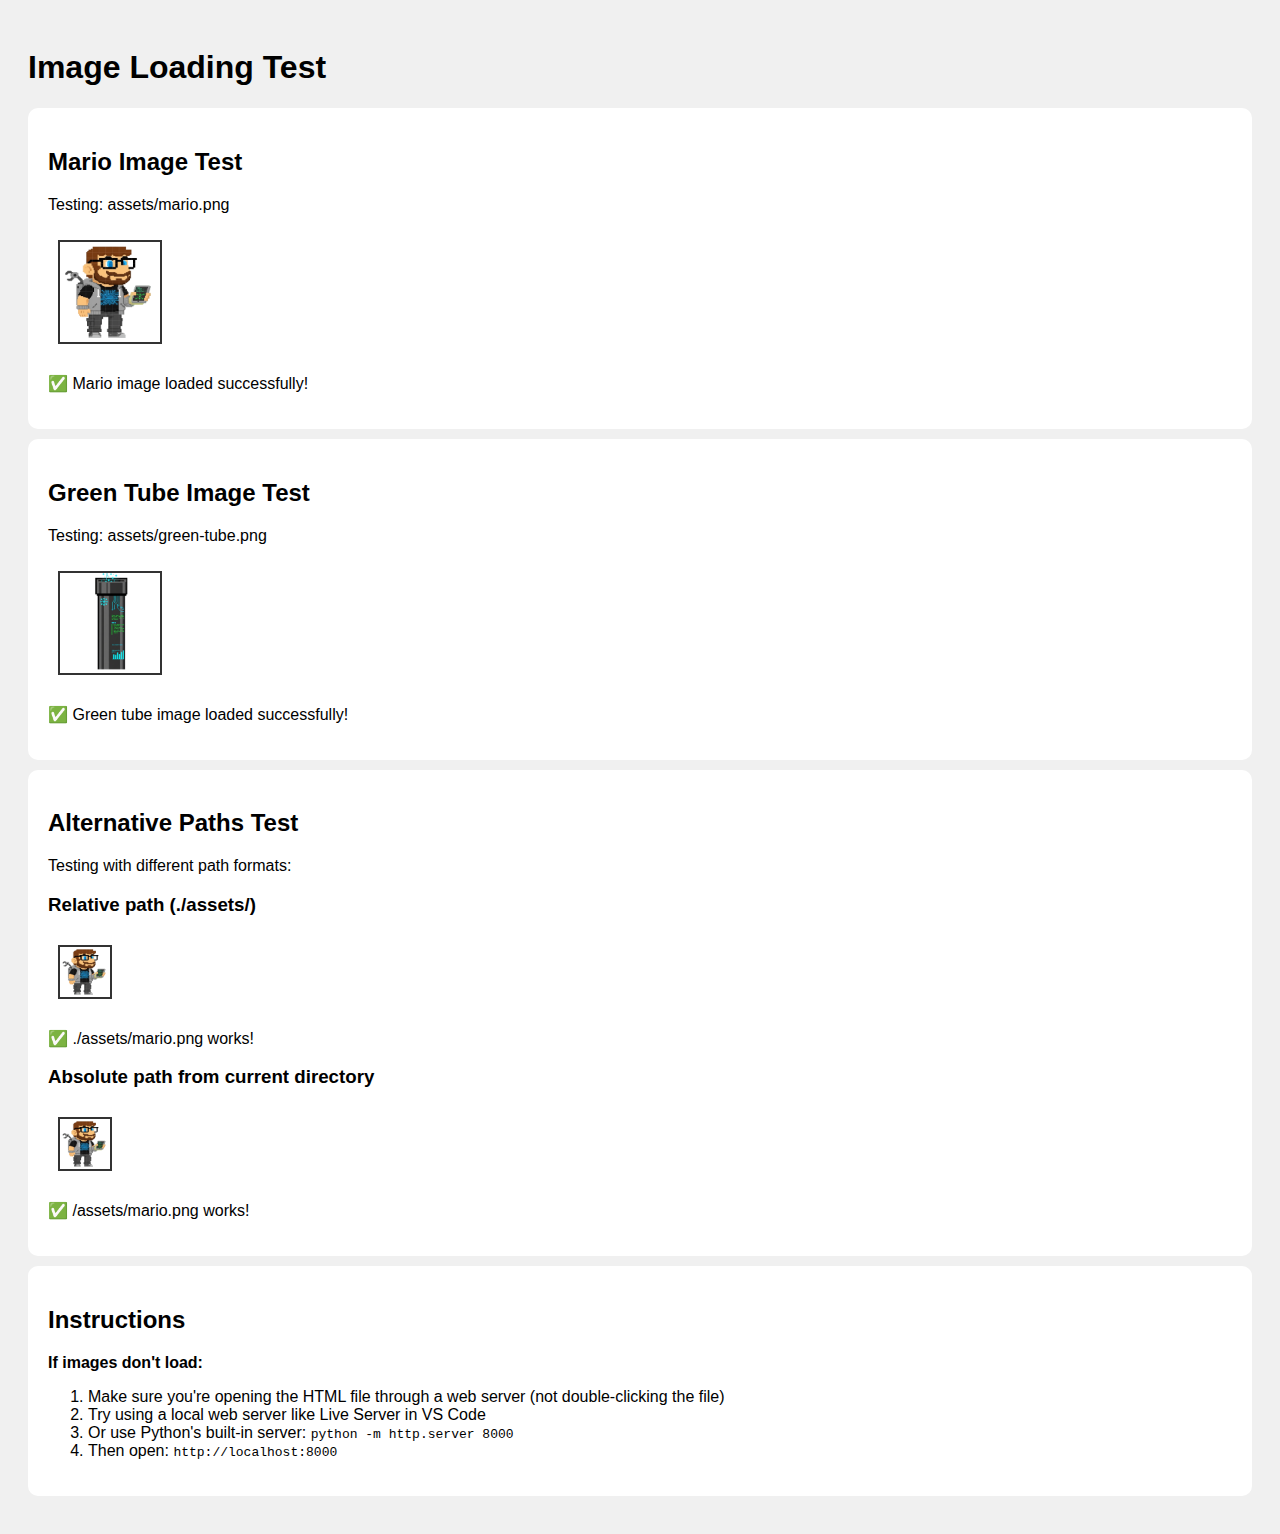
<file: super-mario-ml-portfolio/test-images.html>
<!DOCTYPE html>
<html lang="en">
<head>
    <meta charset="UTF-8">
    <meta name="viewport" content="width=device-width, initial-scale=1.0">
    <title>Image Test</title>
    <style>
        body {
            font-family: Arial, sans-serif;
            padding: 20px;
            background: #f0f0f0;
        }
        .test-container {
            background: white;
            padding: 20px;
            border-radius: 10px;
            margin: 10px 0;
        }
        img {
            border: 2px solid #333;
            margin: 10px;
        }
        .error {
            color: red;
            font-weight: bold;
        }
        .success {
            color: green;
            font-weight: bold;
        }
    </style>
</head>
<body>
    <h1>Image Loading Test</h1>
    
    <div class="test-container">
        <h2>Mario Image Test</h2>
        <p>Testing: assets/mario.png</p>
        <img src="assets/mario.png" alt="Mario" style="width: 100px; height: 100px;" 
             onload="document.getElementById('mario-status').innerHTML='✅ Mario image loaded successfully!'" 
             onerror="document.getElementById('mario-status').innerHTML='❌ Mario image failed to load!'">
        <p id="mario-status">Loading...</p>
    </div>
    
    <div class="test-container">
        <h2>Green Tube Image Test</h2>
        <p>Testing: assets/green-tube.png</p>
        <img src="assets/green-tube.png" alt="Green Tube" style="width: 100px; height: 100px;" 
             onload="document.getElementById('tube-status').innerHTML='✅ Green tube image loaded successfully!'" 
             onerror="document.getElementById('tube-status').innerHTML='❌ Green tube image failed to load!'">
        <p id="tube-status">Loading...</p>
    </div>
    
    <div class="test-container">
        <h2>Alternative Paths Test</h2>
        <p>Testing with different path formats:</p>
        
        <h3>Relative path (./assets/)</h3>
        <img src="./assets/mario.png" alt="Mario" style="width: 50px; height: 50px;" 
             onload="document.getElementById('mario-alt1').innerHTML='✅ ./assets/mario.png works!'" 
             onerror="document.getElementById('mario-alt1').innerHTML='❌ ./assets/mario.png failed!'">
        <p id="mario-alt1">Loading...</p>
        
        <h3>Absolute path from current directory</h3>
        <img src="/assets/mario.png" alt="Mario" style="width: 50px; height: 50px;" 
             onload="document.getElementById('mario-alt2').innerHTML='✅ /assets/mario.png works!'" 
             onerror="document.getElementById('mario-alt2').innerHTML='❌ /assets/mario.png failed!'">
        <p id="mario-alt2">Loading...</p>
    </div>
    
    <div class="test-container">
        <h2>Instructions</h2>
        <p><strong>If images don't load:</strong></p>
        <ol>
            <li>Make sure you're opening the HTML file through a web server (not double-clicking the file)</li>
            <li>Try using a local web server like Live Server in VS Code</li>
            <li>Or use Python's built-in server: <code>python -m http.server 8000</code></li>
            <li>Then open: <code>http://localhost:8000</code></li>
        </ol>
    </div>
</body>
</html>
</file>
<file: styles.css>
/* Super Mario ML Portfolio Styles */

* {
    margin: 0;
    padding: 0;
    box-sizing: border-box;
}

body {
    font-family: 'Press Start 2P', monospace;
    background: linear-gradient(180deg, #87CEEB 0%, #98FB98 100%);
    min-height: 100vh;
    overflow-x: hidden;
    position: relative;
}

/* Game Background */
.game-background {
    position: fixed;
    top: 0;
    left: 0;
    width: 100%;
    height: 100%;
    z-index: -1;
    pointer-events: none;
}

.clouds {
    position: absolute;
    top: 20%;
    width: 100%;
    height: 200px;
    background: url('data:image/svg+xml,<svg xmlns="http://www.w3.org/2000/svg" viewBox="0 0 100 20"><circle cx="20" cy="10" r="8" fill="white" opacity="0.8"/><circle cx="30" cy="8" r="6" fill="white" opacity="0.8"/><circle cx="40" cy="10" r="7" fill="white" opacity="0.8"/><circle cx="60" cy="12" r="9" fill="white" opacity="0.8"/><circle cx="70" cy="10" r="5" fill="white" opacity="0.8"/><circle cx="80" cy="8" r="7" fill="white" opacity="0.8"/></svg>') repeat-x;
    animation: cloudMove 20s linear infinite;
}

.mountains {
    position: absolute;
    bottom: 200px;
    width: 100%;
    height: 150px;
    background: linear-gradient(45deg, #8B4513 0%, #A0522D 50%, #8B4513 100%);
    clip-path: polygon(0% 100%, 0% 60%, 20% 40%, 40% 50%, 60% 30%, 80% 45%, 100% 35%, 100% 100%);
}

.ground {
    position: absolute;
    bottom: 0;
    width: 100%;
    height: 200px;
    background: linear-gradient(180deg, #228B22 0%, #32CD32 50%, #228B22 100%);
    border-top: 4px solid #006400;
}

@keyframes cloudMove {
    0% { transform: translateX(-100px); }
    100% { transform: translateX(100vw); }
}

/* Mario Character */
.mario-character {
    position: fixed;
    bottom: 200px;
    left: 50px;
    z-index: 1000;
    transition: all 0.5s ease;
}

/* Hide Mario on non-home sections */
body:not(.on-home) .mario-character {
    display: none;
}

.mario-sprite {
    width: 90px;
    height: 90px;
    image-rendering: pixelated;
    filter: drop-shadow(2px 2px 4px rgba(0,0,0,0.3));
}

@keyframes marioBounce {
    0%, 100% { transform: translateY(0px); }
    50% { transform: translateY(-10px); }
}

/* Mario physics-based movement - no CSS animation needed */

.mario-character.entering-tube {
    animation: marioEnterTube 1s ease-in-out;
}

/* Physics-based jumping - handled by JavaScript */

@keyframes marioEnterTube {
    0% { transform: translateY(0px) scale(1); }
    50% { transform: translateY(-20px) scale(0.8); }
    100% { transform: translateY(0px) scale(0.5); }
}

/* Tube Navigation */
.tube-navigation {
    position: fixed;
    bottom: 178px;
    right: 20px;
    display: flex;
    flex-direction: row;
    gap: 15px;
    z-index: 100;
}

.tube-navigation.hidden {
    display: none;
}

.tube {
    position: relative;
    cursor: pointer;
    transition: all 0.3s ease;
    display: flex;
    flex-direction: column;
    align-items: center;
}

.tube:hover {
    transform: scale(1.1);
}

.tube-sprite {
    width: 250px;
    height: 90px;
    image-rendering: pixelated;
    filter: drop-shadow(2px 2px 4px rgba(0,0,0,0.3));
    transition: all 0.3s ease;
}

.tube:hover .tube-sprite {
    filter: drop-shadow(2px 2px 8px rgba(0,255,0,0.5)) brightness(1.2);
}

.tube-label {
    font-size: 8px;
    color: #006400;
    margin-top: 5px;
    text-shadow: 1px 1px 2px rgba(255,255,255,0.8);
    background: rgba(255,255,255,0.8);
    padding: 2px 6px;
    border-radius: 3px;
    border: 1px solid #006400;
}

.tube.active .tube-sprite {
    filter: drop-shadow(2px 2px 8px rgba(255,255,0,0.8)) brightness(1.3);
}

.tube.active .tube-label {
    background: #FFD700;
    color: #8B4513;
}

/* Content Container */
.content-container {
    max-width: 1200px;
    margin: 0 auto;
    padding: 20px;
    position: relative;
    z-index: 10;
}

/* Home Section */
.home-section {
    text-align: center;
    padding: 100px 20px;
    background: transparent;
    border-radius: 20px;
    margin-bottom: 40px;
    min-height: 80vh;
    display: flex;
    align-items: center;
    justify-content: center;
}

/* Hero Section */
.hero-section {
    text-align: center;
    padding: 100px 20px;
    background: rgba(255,255,255,0.9);
    border-radius: 20px;
    margin-bottom: 40px;
    border: 4px solid #8B4513;
    box-shadow: 0 8px 32px rgba(0,0,0,0.2);
}

.game-title {
    font-size: 3rem;
    color: #FF0000;
    text-shadow: 4px 4px 0px #8B4513, 8px 8px 0px rgba(0,0,0,0.3);
    margin-bottom: 20px;
    animation: titleGlow 2s ease-in-out infinite alternate;
}

@keyframes titleGlow {
    0% { text-shadow: 4px 4px 0px #8B4513, 8px 8px 0px rgba(0,0,0,0.3); }
    100% { text-shadow: 4px 4px 0px #8B4513, 8px 8px 0px rgba(0,0,0,0.3), 0 0 20px #FFD700; }
}

.subtitle {
    font-size: 1.2rem;
    color: #006400;
    margin-bottom: 30px;
    text-shadow: 2px 2px 0px rgba(255,255,255,0.8);
}

.hero-description {
    font-size: 0.9rem;
    color: #333;
    line-height: 1.6;
    max-width: 800px;
    margin: 0 auto 30px;
    text-shadow: 1px 1px 0px rgba(255,255,255,0.8);
}

.score-display {
    background: linear-gradient(45deg, #FFD700, #FFA500);
    border: 3px solid #8B4513;
    border-radius: 10px;
    padding: 15px 30px;
    display: inline-block;
    box-shadow: 0 4px 8px rgba(0,0,0,0.2);
}

.score-label {
    font-size: 0.8rem;
    color: #8B4513;
    margin-right: 10px;
}

.score-value {
    font-size: 1rem;
    color: #FF0000;
    text-shadow: 1px 1px 0px rgba(255,255,255,0.8);
}

/* Content Sections */
.content-section {
    background: rgba(255,255,255,0.95);
    border-radius: 15px;
    padding: 40px;
    margin-bottom: 40px;
    border: 3px solid #8B4513;
    box-shadow: 0 6px 24px rgba(0,0,0,0.15);
    opacity: 0;
    transform: translateY(50px);
    transition: all 0.6s ease;
    position: relative;
}

/* Section Tubes */
.section-tube {
    position: absolute;
    top: -50px;
    left: 50%;
    transform: translateX(-50%);
    z-index: 100;
}

.section-tube-sprite {
    width: 80px;
    height: 100px;
    image-rendering: pixelated;
    filter: drop-shadow(2px 2px 4px rgba(0,0,0,0.3));
}

.content-section.visible {
    opacity: 1;
    transform: translateY(0);
}

.section-title {
    font-size: 1.8rem;
    color: #FF0000;
    text-align: center;
    margin-bottom: 30px;
    text-shadow: 2px 2px 0px #8B4513;
    position: relative;
}

.section-title::after {
    content: '';
    position: absolute;
    bottom: -10px;
    left: 50%;
    transform: translateX(-50%);
    width: 100px;
    height: 3px;
    background: linear-gradient(90deg, #FF0000, #FFD700, #FF0000);
    border-radius: 2px;
}

/* About Section */
.about-content {
    display: flex;
    align-items: center;
    gap: 40px;
}

.about-mario {
    width: 120px;
    height: 120px;
    image-rendering: pixelated;
    filter: drop-shadow(4px 4px 8px rgba(0,0,0,0.3));
    animation: marioBounce 3s ease-in-out infinite;
}

.info-text {
    flex: 1;
    font-size: 0.8rem;
    line-height: 1.8;
    color: #333;
}

.stats-grid {
    display: grid;
    grid-template-columns: repeat(3, 1fr);
    gap: 20px;
    margin-top: 30px;
}

.stat-item {
    text-align: center;
    background: linear-gradient(45deg, #87CEEB, #98FB98);
    border: 2px solid #8B4513;
    border-radius: 10px;
    padding: 20px;
    box-shadow: 0 4px 8px rgba(0,0,0,0.1);
}

.stat-number {
    display: block;
    font-size: 1.5rem;
    color: #FF0000;
    text-shadow: 1px 1px 0px rgba(255,255,255,0.8);
    margin-bottom: 5px;
}

.stat-label {
    font-size: 0.6rem;
    color: #006400;
    text-shadow: 1px 1px 0px rgba(255,255,255,0.8);
}

/* Skills Section */
.skills-grid {
    display: grid;
    grid-template-columns: repeat(auto-fit, minmax(300px, 1fr));
    gap: 30px;
}

.skill-category {
    background: linear-gradient(135deg, #F0F8FF, #E6F3FF);
    border: 2px solid #8B4513;
    border-radius: 10px;
    padding: 25px;
    box-shadow: 0 4px 12px rgba(0,0,0,0.1);
}

.category-title {
    font-size: 1rem;
    color: #FF0000;
    text-align: center;
    margin-bottom: 20px;
    text-shadow: 1px 1px 0px rgba(255,255,255,0.8);
}

.skill-item {
    margin-bottom: 15px;
}

.skill-name {
    font-size: 0.7rem;
    color: #333;
    display: block;
    margin-bottom: 5px;
}

.skill-bar {
    width: 100%;
    height: 12px;
    background: #E0E0E0;
    border: 2px solid #8B4513;
    border-radius: 6px;
    overflow: hidden;
}

.skill-progress {
    height: 100%;
    background: linear-gradient(90deg, #FF0000, #FFD700);
    border-radius: 4px;
    width: 0%;
    transition: width 1.5s ease-in-out;
    animation: progressGlow 2s ease-in-out infinite alternate;
}

@keyframes progressGlow {
    0% { box-shadow: 0 0 5px rgba(255,215,0,0.5); }
    100% { box-shadow: 0 0 15px rgba(255,215,0,0.8); }
}

/* Projects Section */
.projects-grid {
    display: grid;
    grid-template-columns: repeat(auto-fit, minmax(280px, 1fr));
    gap: 25px;
}

.project-card {
    background: linear-gradient(135deg, #FFF8DC, #F5F5DC);
    border: 3px solid #8B4513;
    border-radius: 12px;
    padding: 25px;
    box-shadow: 0 6px 16px rgba(0,0,0,0.1);
    transition: all 0.3s ease;
}

.project-card:hover {
    transform: translateY(-5px);
    box-shadow: 0 8px 24px rgba(0,0,0,0.2);
}

.project-card.clickable {
    cursor: pointer;
    transition: all 0.3s ease;
}

.project-card.clickable:hover {
    transform: translateY(-8px) scale(1.02);
    box-shadow: 0 12px 32px rgba(0,0,0,0.25);
    border-color: #00FF00;
}

.project-card.clickable:active {
    transform: translateY(-3px) scale(0.98);
    transition: all 0.1s ease;
}

.project-header {
    display: flex;
    justify-content: space-between;
    align-items: flex-start;
    margin-bottom: 15px;
}

.project-title {
    font-size: 0.9rem;
    color: #FF0000;
    text-shadow: 1px 1px 0px rgba(255,255,255,0.8);
}

.project-type {
    font-size: 0.6rem;
    background: #FFD700;
    color: #8B4513;
    padding: 4px 8px;
    border-radius: 4px;
    border: 1px solid #8B4513;
}

.project-description {
    font-size: 0.7rem;
    line-height: 1.6;
    color: #333;
    margin-bottom: 15px;
}

.project-tech {
    display: flex;
    flex-wrap: wrap;
    gap: 8px;
}

.tech-tag {
    font-size: 0.6rem;
    background: linear-gradient(45deg, #87CEEB, #98FB98);
    color: #006400;
    padding: 4px 8px;
    border-radius: 4px;
    border: 1px solid #006400;
    text-shadow: 1px 1px 0px rgba(255,255,255,0.8);
}

/* Experience Section */
.timeline {
    position: relative;
    max-width: 800px;
    margin: 0 auto;
}

.timeline::before {
    content: '';
    position: absolute;
    left: 30px;
    top: 0;
    bottom: 0;
    width: 4px;
    background: linear-gradient(180deg, #FF0000, #FFD700, #FF0000);
    border-radius: 2px;
}

.timeline-item {
    position: relative;
    margin-bottom: 40px;
    padding-left: 80px;
}

.timeline-marker {
    position: absolute;
    left: 20px;
    top: 10px;
    width: 20px;
    height: 20px;
    background: #FFD700;
    border: 3px solid #8B4513;
    border-radius: 50%;
    box-shadow: 0 0 10px rgba(255,215,0,0.5);
}

.timeline-content {
    background: linear-gradient(135deg, #F0F8FF, #E6F3FF);
    border: 2px solid #8B4513;
    border-radius: 10px;
    padding: 20px;
    box-shadow: 0 4px 12px rgba(0,0,0,0.1);
}

.timeline-title {
    font-size: 0.9rem;
    color: #FF0000;
    margin-bottom: 5px;
    text-shadow: 1px 1px 0px rgba(255,255,255,0.8);
}

.timeline-company {
    font-size: 0.7rem;
    color: #006400;
    display: block;
    margin-bottom: 5px;
}

.timeline-date {
    font-size: 0.6rem;
    color: #8B4513;
    display: block;
    margin-bottom: 10px;
}

.timeline-description {
    font-size: 0.7rem;
    line-height: 1.6;
    color: #333;
}

/* Contact Section */
.contact-content {
    display: grid;
    grid-template-columns: 1fr 1fr;
    gap: 40px;
    align-items: start;
}

.contact-description {
    font-size: 0.8rem;
    line-height: 1.8;
    color: #333;
    margin-bottom: 30px;
}

.contact-methods {
    display: flex;
    flex-direction: column;
    gap: 15px;
}

.contact-method {
    display: flex;
    align-items: center;
    gap: 15px;
    background: linear-gradient(45deg, #F0F8FF, #E6F3FF);
    border: 2px solid #8B4513;
    border-radius: 8px;
    padding: 15px;
    box-shadow: 0 2px 8px rgba(0,0,0,0.1);
}

.contact-icon {
    font-size: 1.2rem;
}

.contact-text {
    font-size: 0.7rem;
    color: #333;
}

.contact-link {
    font-size: 0.7rem;
    color: #006400;
    text-decoration: none;
    transition: all 0.3s ease;
    cursor: pointer;
}

.contact-link:hover {
    color: #FF0000;
    text-shadow: 1px 1px 0px rgba(255,255,255,0.8);
    transform: scale(1.05);
}

.contact-form {
    background: linear-gradient(135deg, #FFF8DC, #F5F5DC);
    border: 3px solid #8B4513;
    border-radius: 12px;
    padding: 25px;
    box-shadow: 0 6px 16px rgba(0,0,0,0.1);
}

.form-group {
    margin-bottom: 20px;
}

.form-input, .form-textarea {
    width: 100%;
    padding: 12px;
    border: 2px solid #8B4513;
    border-radius: 6px;
    font-family: 'Press Start 2P', monospace;
    font-size: 0.6rem;
    background: rgba(255,255,255,0.9);
    color: #333;
}

.form-textarea {
    height: 100px;
    resize: vertical;
}

.submit-button {
    width: 100%;
    padding: 15px;
    background: linear-gradient(45deg, #FF0000, #FFD700);
    border: 3px solid #8B4513;
    border-radius: 8px;
    font-family: 'Press Start 2P', monospace;
    font-size: 0.7rem;
    color: #FFF;
    text-shadow: 1px 1px 0px rgba(0,0,0,0.5);
    cursor: pointer;
    transition: all 0.3s ease;
    box-shadow: 0 4px 8px rgba(0,0,0,0.2);
}

.submit-button:hover {
    transform: translateY(-2px);
    box-shadow: 0 6px 12px rgba(0,0,0,0.3);
    background: linear-gradient(45deg, #FFD700, #FF0000);
}

/* Game UI */
.game-ui {
    position: fixed;
    top: 20px;
    left: 20px;
    z-index: 1000;
    display: flex;
    flex-direction: column;
    gap: 10px;
}

.lives-display, .coins-display {
    background: rgba(0,0,0,0.8);
    color: #FFF;
    padding: 10px 15px;
    border-radius: 8px;
    border: 2px solid #FFD700;
    font-size: 0.7rem;
    text-shadow: 1px 1px 0px rgba(0,0,0,0.8);
    box-shadow: 0 2px 8px rgba(0,0,0,0.3);
}

.lives-label, .coins-label {
    color: #FFD700;
    margin-right: 10px;
}

.lives-count, .coins-count {
    color: #00FF00;
}

/* Responsive Design */
@media (max-width: 768px) {
    .game-title {
        font-size: 2rem;
    }
    
    .subtitle {
        font-size: 1rem;
    }
    
    .about-content {
        flex-direction: column;
        text-align: center;
    }
    
    .stats-grid {
        grid-template-columns: 1fr;
    }
    
    .contact-content {
        grid-template-columns: 1fr;
    }
    
    .tube-navigation {
        right: 10px;
        bottom: 150px;
        flex-direction: column;
        gap: 10px;
    }
    
    .tube-sprite {
        width: 60px;
        height: 75px;
    }
    
    .tube-label {
        font-size: 6px;
    }
    
    .mario-character {
        left: 20px;
        bottom: 150px;
    }
    
    .mario-sprite {
        width: 50px;
        height: 50px;
    }
}

@media (max-width: 480px) {
    .content-container {
        padding: 10px;
    }
    
    .content-section {
        padding: 20px;
    }
    
    .game-title {
        font-size: 1.5rem;
    }
    
    .hero-section {
        padding: 50px 15px;
    }
    
    .tube-navigation {
        right: 5px;
        bottom: 120px;
        flex-direction: column;
        gap: 8px;
    }
    
    .tube-sprite {
        width: 50px;
        height: 60px;
    }
    
    .tube-label {
        font-size: 5px;
    }
}

/* Animation Classes */
.fade-in {
    animation: fadeIn 0.6s ease-in-out;
}

@keyframes fadeIn {
    from { opacity: 0; transform: translateY(20px); }
    to { opacity: 1; transform: translateY(0); }
}

.slide-in-left {
    animation: slideInLeft 0.6s ease-out;
}

@keyframes slideInLeft {
    from { opacity: 0; transform: translateX(-50px); }
    to { opacity: 1; transform: translateX(0); }
}

.slide-in-right {
    animation: slideInRight 0.6s ease-out;
}

@keyframes slideInRight {
    from { opacity: 0; transform: translateX(50px); }
    to { opacity: 1; transform: translateX(0); }
}

/* Special Effects */
.coin-collect {
    animation: coinCollect 0.5s ease-out;
}

@keyframes coinCollect {
    0% { transform: scale(1); }
    50% { transform: scale(1.2); }
    100% { transform: scale(1); }
}

.power-up {
    animation: powerUp 0.8s ease-out;
}

@keyframes powerUp {
    0% { transform: scale(1); }
    25% { transform: scale(1.1); }
    50% { transform: scale(1.2); }
    75% { transform: scale(1.1); }
    100% { transform: scale(1); }
}
</file>
<file: super-mario-ml-portfolio/styles.css>
/* Super Mario ML Portfolio Styles */

* {
    margin: 0;
    padding: 0;
    box-sizing: border-box;
}

body {
    font-family: 'Press Start 2P', monospace;
    background: linear-gradient(180deg, #87CEEB 0%, #98FB98 100%);
    min-height: 100vh;
    overflow-x: hidden;
    position: relative;
}

/* Game Background */
.game-background {
    position: fixed;
    top: 0;
    left: 0;
    width: 100%;
    height: 100%;
    z-index: -1;
    pointer-events: none;
}

.clouds {
    position: absolute;
    top: 20%;
    width: 100%;
    height: 200px;
    background: url('data:image/svg+xml,<svg xmlns="http://www.w3.org/2000/svg" viewBox="0 0 100 20"><circle cx="20" cy="10" r="8" fill="white" opacity="0.8"/><circle cx="30" cy="8" r="6" fill="white" opacity="0.8"/><circle cx="40" cy="10" r="7" fill="white" opacity="0.8"/><circle cx="60" cy="12" r="9" fill="white" opacity="0.8"/><circle cx="70" cy="10" r="5" fill="white" opacity="0.8"/><circle cx="80" cy="8" r="7" fill="white" opacity="0.8"/></svg>') repeat-x;
    animation: cloudMove 20s linear infinite;
}

.mountains {
    position: absolute;
    bottom: 200px;
    width: 100%;
    height: 150px;
    background: linear-gradient(45deg, #8B4513 0%, #A0522D 50%, #8B4513 100%);
    clip-path: polygon(0% 100%, 0% 60%, 20% 40%, 40% 50%, 60% 30%, 80% 45%, 100% 35%, 100% 100%);
}

.ground {
    position: absolute;
    bottom: 0;
    width: 100%;
    height: 200px;
    background: linear-gradient(180deg, #228B22 0%, #32CD32 50%, #228B22 100%);
    border-top: 4px solid #006400;
}

@keyframes cloudMove {
    0% { transform: translateX(-100px); }
    100% { transform: translateX(100vw); }
}

/* Mario Character */
.mario-character {
    position: fixed;
    bottom: 200px;
    left: 50px;
    z-index: 1000;
    transition: all 0.5s ease;
}

.mario-sprite {
    width: 90px;
    height: 90px;
    image-rendering: pixelated;
    filter: drop-shadow(2px 2px 4px rgba(0,0,0,0.3));
}

@keyframes marioBounce {
    0%, 100% { transform: translateY(0px); }
    50% { transform: translateY(-10px); }
}

.mario-character.jumping {
    animation: marioJump 0.6s ease-out;
}

.mario-character.entering-tube {
    animation: marioEnterTube 1s ease-in-out;
}

@keyframes marioJump {
    0% { transform: translateY(0px); }
    50% { transform: translateY(-100px); }
    100% { transform: translateY(0px); }
}

@keyframes marioEnterTube {
    0% { transform: translateY(0px) scale(1); }
    50% { transform: translateY(-20px) scale(0.8); }
    100% { transform: translateY(0px) scale(0.5); }
}

/* Tube Navigation */
.tube-navigation {
    position: fixed;
    bottom: 178px;
    right: 20px;
    display: flex;
    flex-direction: row;
    gap: 15px;
    z-index: 100;
}

.tube-navigation.hidden {
    display: none;
}

.tube {
    position: relative;
    cursor: pointer;
    transition: all 0.3s ease;
    display: flex;
    flex-direction: column;
    align-items: center;
}

.tube:hover {
    transform: scale(1.1);
}

.tube-sprite {
    width: 250px;
    height: 90px;
    image-rendering: pixelated;
    filter: drop-shadow(2px 2px 4px rgba(0,0,0,0.3));
    transition: all 0.3s ease;
}

.tube:hover .tube-sprite {
    filter: drop-shadow(2px 2px 8px rgba(0,255,0,0.5)) brightness(1.2);
}

.tube-label {
    font-size: 8px;
    color: #006400;
    margin-top: 5px;
    text-shadow: 1px 1px 2px rgba(255,255,255,0.8);
    background: rgba(255,255,255,0.8);
    padding: 2px 6px;
    border-radius: 3px;
    border: 1px solid #006400;
}

.tube.active .tube-sprite {
    filter: drop-shadow(2px 2px 8px rgba(255,255,0,0.8)) brightness(1.3);
}

.tube.active .tube-label {
    background: #FFD700;
    color: #8B4513;
}

/* Content Container */
.content-container {
    max-width: 1200px;
    margin: 0 auto;
    padding: 20px;
    position: relative;
    z-index: 10;
}

/* Home Section */
.home-section {
    text-align: center;
    padding: 100px 20px;
    background: transparent;
    border-radius: 20px;
    margin-bottom: 40px;
    min-height: 80vh;
    display: flex;
    align-items: center;
    justify-content: center;
}

/* Hero Section */
.hero-section {
    text-align: center;
    padding: 100px 20px;
    background: rgba(255,255,255,0.9);
    border-radius: 20px;
    margin-bottom: 40px;
    border: 4px solid #8B4513;
    box-shadow: 0 8px 32px rgba(0,0,0,0.2);
}

.game-title {
    font-size: 3rem;
    color: #FF0000;
    text-shadow: 4px 4px 0px #8B4513, 8px 8px 0px rgba(0,0,0,0.3);
    margin-bottom: 20px;
    animation: titleGlow 2s ease-in-out infinite alternate;
}

@keyframes titleGlow {
    0% { text-shadow: 4px 4px 0px #8B4513, 8px 8px 0px rgba(0,0,0,0.3); }
    100% { text-shadow: 4px 4px 0px #8B4513, 8px 8px 0px rgba(0,0,0,0.3), 0 0 20px #FFD700; }
}

.subtitle {
    font-size: 1.2rem;
    color: #006400;
    margin-bottom: 30px;
    text-shadow: 2px 2px 0px rgba(255,255,255,0.8);
}

.hero-description {
    font-size: 0.9rem;
    color: #333;
    line-height: 1.6;
    max-width: 800px;
    margin: 0 auto 30px;
    text-shadow: 1px 1px 0px rgba(255,255,255,0.8);
}

.score-display {
    background: linear-gradient(45deg, #FFD700, #FFA500);
    border: 3px solid #8B4513;
    border-radius: 10px;
    padding: 15px 30px;
    display: inline-block;
    box-shadow: 0 4px 8px rgba(0,0,0,0.2);
}

.score-label {
    font-size: 0.8rem;
    color: #8B4513;
    margin-right: 10px;
}

.score-value {
    font-size: 1rem;
    color: #FF0000;
    text-shadow: 1px 1px 0px rgba(255,255,255,0.8);
}

/* Content Sections */
.content-section {
    background: rgba(255,255,255,0.95);
    border-radius: 15px;
    padding: 40px;
    margin-bottom: 40px;
    border: 3px solid #8B4513;
    box-shadow: 0 6px 24px rgba(0,0,0,0.15);
    opacity: 0;
    transform: translateY(50px);
    transition: all 0.6s ease;
    position: relative;
}

/* Section Tubes */
.section-tube {
    position: absolute;
    top: -50px;
    left: 50%;
    transform: translateX(-50%);
    z-index: 100;
}

.section-tube-sprite {
    width: 80px;
    height: 100px;
    image-rendering: pixelated;
    filter: drop-shadow(2px 2px 4px rgba(0,0,0,0.3));
}

.content-section.visible {
    opacity: 1;
    transform: translateY(0);
}

.section-title {
    font-size: 1.8rem;
    color: #FF0000;
    text-align: center;
    margin-bottom: 30px;
    text-shadow: 2px 2px 0px #8B4513;
    position: relative;
}

.section-title::after {
    content: '';
    position: absolute;
    bottom: -10px;
    left: 50%;
    transform: translateX(-50%);
    width: 100px;
    height: 3px;
    background: linear-gradient(90deg, #FF0000, #FFD700, #FF0000);
    border-radius: 2px;
}

/* About Section */
.about-content {
    display: flex;
    align-items: center;
    gap: 40px;
}

.about-mario {
    width: 120px;
    height: 120px;
    image-rendering: pixelated;
    filter: drop-shadow(4px 4px 8px rgba(0,0,0,0.3));
    animation: marioBounce 3s ease-in-out infinite;
}

.info-text {
    flex: 1;
    font-size: 0.8rem;
    line-height: 1.8;
    color: #333;
}

.stats-grid {
    display: grid;
    grid-template-columns: repeat(3, 1fr);
    gap: 20px;
    margin-top: 30px;
}

.stat-item {
    text-align: center;
    background: linear-gradient(45deg, #87CEEB, #98FB98);
    border: 2px solid #8B4513;
    border-radius: 10px;
    padding: 20px;
    box-shadow: 0 4px 8px rgba(0,0,0,0.1);
}

.stat-number {
    display: block;
    font-size: 1.5rem;
    color: #FF0000;
    text-shadow: 1px 1px 0px rgba(255,255,255,0.8);
    margin-bottom: 5px;
}

.stat-label {
    font-size: 0.6rem;
    color: #006400;
    text-shadow: 1px 1px 0px rgba(255,255,255,0.8);
}

/* Skills Section */
.skills-grid {
    display: grid;
    grid-template-columns: repeat(auto-fit, minmax(300px, 1fr));
    gap: 30px;
}

.skill-category {
    background: linear-gradient(135deg, #F0F8FF, #E6F3FF);
    border: 2px solid #8B4513;
    border-radius: 10px;
    padding: 25px;
    box-shadow: 0 4px 12px rgba(0,0,0,0.1);
}

.category-title {
    font-size: 1rem;
    color: #FF0000;
    text-align: center;
    margin-bottom: 20px;
    text-shadow: 1px 1px 0px rgba(255,255,255,0.8);
}

.skill-item {
    margin-bottom: 15px;
}

.skill-name {
    font-size: 0.7rem;
    color: #333;
    display: block;
    margin-bottom: 5px;
}

.skill-bar {
    width: 100%;
    height: 12px;
    background: #E0E0E0;
    border: 2px solid #8B4513;
    border-radius: 6px;
    overflow: hidden;
}

.skill-progress {
    height: 100%;
    background: linear-gradient(90deg, #FF0000, #FFD700);
    border-radius: 4px;
    width: 0%;
    transition: width 1.5s ease-in-out;
    animation: progressGlow 2s ease-in-out infinite alternate;
}

@keyframes progressGlow {
    0% { box-shadow: 0 0 5px rgba(255,215,0,0.5); }
    100% { box-shadow: 0 0 15px rgba(255,215,0,0.8); }
}

/* Projects Section */
.projects-grid {
    display: grid;
    grid-template-columns: repeat(auto-fit, minmax(280px, 1fr));
    gap: 25px;
}

.project-card {
    background: linear-gradient(135deg, #FFF8DC, #F5F5DC);
    border: 3px solid #8B4513;
    border-radius: 12px;
    padding: 25px;
    box-shadow: 0 6px 16px rgba(0,0,0,0.1);
    transition: all 0.3s ease;
}

.project-card:hover {
    transform: translateY(-5px);
    box-shadow: 0 8px 24px rgba(0,0,0,0.2);
}

.project-card.clickable {
    cursor: pointer;
    transition: all 0.3s ease;
}

.project-card.clickable:hover {
    transform: translateY(-8px) scale(1.02);
    box-shadow: 0 12px 32px rgba(0,0,0,0.25);
    border-color: #00FF00;
}

.project-card.clickable:active {
    transform: translateY(-3px) scale(0.98);
    transition: all 0.1s ease;
}

.project-header {
    display: flex;
    justify-content: space-between;
    align-items: flex-start;
    margin-bottom: 15px;
}

.project-title {
    font-size: 0.9rem;
    color: #FF0000;
    text-shadow: 1px 1px 0px rgba(255,255,255,0.8);
}

.project-type {
    font-size: 0.6rem;
    background: #FFD700;
    color: #8B4513;
    padding: 4px 8px;
    border-radius: 4px;
    border: 1px solid #8B4513;
}

.project-description {
    font-size: 0.7rem;
    line-height: 1.6;
    color: #333;
    margin-bottom: 15px;
}

.project-tech {
    display: flex;
    flex-wrap: wrap;
    gap: 8px;
}

.tech-tag {
    font-size: 0.6rem;
    background: linear-gradient(45deg, #87CEEB, #98FB98);
    color: #006400;
    padding: 4px 8px;
    border-radius: 4px;
    border: 1px solid #006400;
    text-shadow: 1px 1px 0px rgba(255,255,255,0.8);
}

/* Experience Section */
.timeline {
    position: relative;
    max-width: 800px;
    margin: 0 auto;
}

.timeline::before {
    content: '';
    position: absolute;
    left: 30px;
    top: 0;
    bottom: 0;
    width: 4px;
    background: linear-gradient(180deg, #FF0000, #FFD700, #FF0000);
    border-radius: 2px;
}

.timeline-item {
    position: relative;
    margin-bottom: 40px;
    padding-left: 80px;
}

.timeline-marker {
    position: absolute;
    left: 20px;
    top: 10px;
    width: 20px;
    height: 20px;
    background: #FFD700;
    border: 3px solid #8B4513;
    border-radius: 50%;
    box-shadow: 0 0 10px rgba(255,215,0,0.5);
}

.timeline-content {
    background: linear-gradient(135deg, #F0F8FF, #E6F3FF);
    border: 2px solid #8B4513;
    border-radius: 10px;
    padding: 20px;
    box-shadow: 0 4px 12px rgba(0,0,0,0.1);
}

.timeline-title {
    font-size: 0.9rem;
    color: #FF0000;
    margin-bottom: 5px;
    text-shadow: 1px 1px 0px rgba(255,255,255,0.8);
}

.timeline-company {
    font-size: 0.7rem;
    color: #006400;
    display: block;
    margin-bottom: 5px;
}

.timeline-date {
    font-size: 0.6rem;
    color: #8B4513;
    display: block;
    margin-bottom: 10px;
}

.timeline-description {
    font-size: 0.7rem;
    line-height: 1.6;
    color: #333;
}

/* Contact Section */
.contact-content {
    display: grid;
    grid-template-columns: 1fr 1fr;
    gap: 40px;
    align-items: start;
}

.contact-description {
    font-size: 0.8rem;
    line-height: 1.8;
    color: #333;
    margin-bottom: 30px;
}

.contact-methods {
    display: flex;
    flex-direction: column;
    gap: 15px;
}

.contact-method {
    display: flex;
    align-items: center;
    gap: 15px;
    background: linear-gradient(45deg, #F0F8FF, #E6F3FF);
    border: 2px solid #8B4513;
    border-radius: 8px;
    padding: 15px;
    box-shadow: 0 2px 8px rgba(0,0,0,0.1);
}

.contact-icon {
    font-size: 1.2rem;
}

.contact-text {
    font-size: 0.7rem;
    color: #333;
}

.contact-link {
    font-size: 0.7rem;
    color: #006400;
    text-decoration: none;
    transition: all 0.3s ease;
    cursor: pointer;
}

.contact-link:hover {
    color: #FF0000;
    text-shadow: 1px 1px 0px rgba(255,255,255,0.8);
    transform: scale(1.05);
}

.contact-form {
    background: linear-gradient(135deg, #FFF8DC, #F5F5DC);
    border: 3px solid #8B4513;
    border-radius: 12px;
    padding: 25px;
    box-shadow: 0 6px 16px rgba(0,0,0,0.1);
}

.form-group {
    margin-bottom: 20px;
}

.form-input, .form-textarea {
    width: 100%;
    padding: 12px;
    border: 2px solid #8B4513;
    border-radius: 6px;
    font-family: 'Press Start 2P', monospace;
    font-size: 0.6rem;
    background: rgba(255,255,255,0.9);
    color: #333;
}

.form-textarea {
    height: 100px;
    resize: vertical;
}

.submit-button {
    width: 100%;
    padding: 15px;
    background: linear-gradient(45deg, #FF0000, #FFD700);
    border: 3px solid #8B4513;
    border-radius: 8px;
    font-family: 'Press Start 2P', monospace;
    font-size: 0.7rem;
    color: #FFF;
    text-shadow: 1px 1px 0px rgba(0,0,0,0.5);
    cursor: pointer;
    transition: all 0.3s ease;
    box-shadow: 0 4px 8px rgba(0,0,0,0.2);
}

.submit-button:hover {
    transform: translateY(-2px);
    box-shadow: 0 6px 12px rgba(0,0,0,0.3);
    background: linear-gradient(45deg, #FFD700, #FF0000);
}

/* Game UI */
.game-ui {
    position: fixed;
    top: 20px;
    left: 20px;
    z-index: 1000;
    display: flex;
    flex-direction: column;
    gap: 10px;
}

.lives-display, .coins-display {
    background: rgba(0,0,0,0.8);
    color: #FFF;
    padding: 10px 15px;
    border-radius: 8px;
    border: 2px solid #FFD700;
    font-size: 0.7rem;
    text-shadow: 1px 1px 0px rgba(0,0,0,0.8);
    box-shadow: 0 2px 8px rgba(0,0,0,0.3);
}

.lives-label, .coins-label {
    color: #FFD700;
    margin-right: 10px;
}

.lives-count, .coins-count {
    color: #00FF00;
}

/* Responsive Design */
@media (max-width: 768px) {
    .game-title {
        font-size: 2rem;
    }
    
    .subtitle {
        font-size: 1rem;
    }
    
    .about-content {
        flex-direction: column;
        text-align: center;
    }
    
    .stats-grid {
        grid-template-columns: 1fr;
    }
    
    .contact-content {
        grid-template-columns: 1fr;
    }
    
    .tube-navigation {
        right: 10px;
        bottom: 150px;
        flex-direction: column;
        gap: 10px;
    }
    
    .tube-sprite {
        width: 60px;
        height: 75px;
    }
    
    .tube-label {
        font-size: 6px;
    }
    
    .mario-character {
        left: 20px;
        bottom: 150px;
    }
    
    .mario-sprite {
        width: 50px;
        height: 50px;
    }
}

@media (max-width: 480px) {
    .content-container {
        padding: 10px;
    }
    
    .content-section {
        padding: 20px;
    }
    
    .game-title {
        font-size: 1.5rem;
    }
    
    .hero-section {
        padding: 50px 15px;
    }
    
    .tube-navigation {
        right: 5px;
        bottom: 120px;
        flex-direction: column;
        gap: 8px;
    }
    
    .tube-sprite {
        width: 50px;
        height: 60px;
    }
    
    .tube-label {
        font-size: 5px;
    }
}

/* Animation Classes */
.fade-in {
    animation: fadeIn 0.6s ease-in-out;
}

@keyframes fadeIn {
    from { opacity: 0; transform: translateY(20px); }
    to { opacity: 1; transform: translateY(0); }
}

.slide-in-left {
    animation: slideInLeft 0.6s ease-out;
}

@keyframes slideInLeft {
    from { opacity: 0; transform: translateX(-50px); }
    to { opacity: 1; transform: translateX(0); }
}

.slide-in-right {
    animation: slideInRight 0.6s ease-out;
}

@keyframes slideInRight {
    from { opacity: 0; transform: translateX(50px); }
    to { opacity: 1; transform: translateX(0); }
}

/* Special Effects */
.coin-collect {
    animation: coinCollect 0.5s ease-out;
}

@keyframes coinCollect {
    0% { transform: scale(1); }
    50% { transform: scale(1.2); }
    100% { transform: scale(1); }
}

.power-up {
    animation: powerUp 0.8s ease-out;
}

@keyframes powerUp {
    0% { transform: scale(1); }
    25% { transform: scale(1.1); }
    50% { transform: scale(1.2); }
    75% { transform: scale(1.1); }
    100% { transform: scale(1); }
}
</file>
